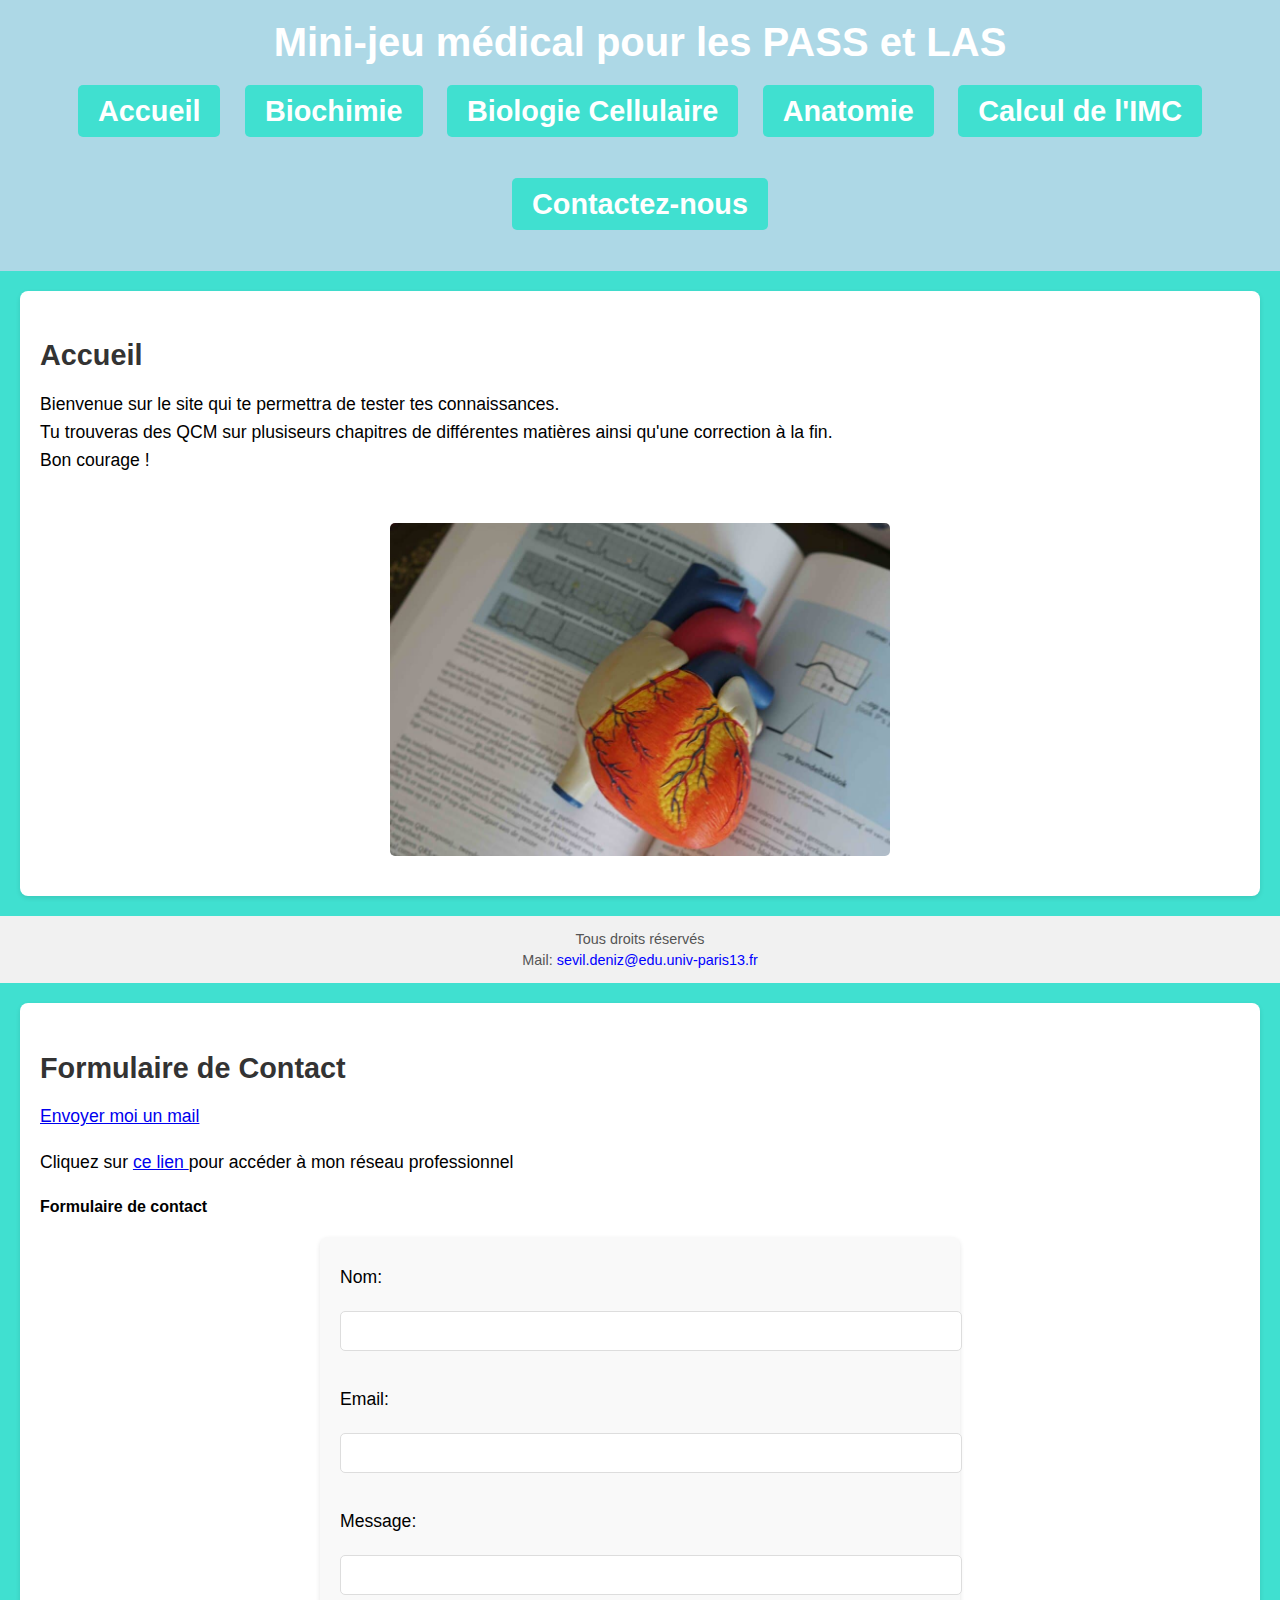
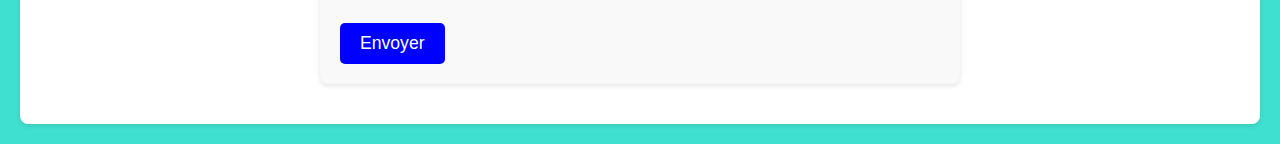
<file: Index.html>
<!DOCTYPE html>
<html>
	<head>
		<meta charset="utf-8"/>
		<title> Quiz MMOPK </title>
		<link rel="stylesheet" href="style.css">
	</head>
	<body>
		<header> 
			<h1> Mini-jeu médical pour les PASS et LAS </h1>
				<ul>
					<li> <h2> <a href="#ancre1"> Accueil </a> </h2> </li>
					<li> <h2> <a href="biochimie.html"> Biochimie</a> </h2> </li>
					<li> <h2> <a href="biocell.html"> Biologie Cellulaire </a> </h2> </li>
					<li> <h2> <a href="anatomie.html"> Anatomie </a> </h2> </li>
					<li> <h2> <a href="IMC.html"> Calcul de l'IMC </a> </h2> </li>
					<li> <h2> <a href="#ancre2"> Contactez-nous </a> </h2> </li>
				</ul>
		</header>
		
		<section>
			<h3 id="ancre1"> Accueil </h3>
			<p> Bienvenue sur le site qui te permettra de tester tes connaissances. <br> Tu trouveras des QCM sur plusiseurs chapitres de différentes matières ainsi qu'une correction à la fin. <br> Bon courage !<br> <br>
			<img src="accueil.jpg" width="500" height="400"/> </p>
			<!-- La balise orpheline img src permet l'insertion d'une image. Les attributs width et height définissent la largeur et la hauteur de l'image -->
		</section>
		
		<footer>
			<p>
				Tous droits réservés
			</p>
			<p>
				Mail: <a> sevil.deniz@edu.univ-paris13.fr </a>
			</p>
		</footer>
		<section>
			<h3 id="ancre2"> Formulaire de Contact </h3>
			<p> <a href="mailto:sevil.deniz@edu.univ-paris13.fr"> Envoyer moi un mail </a> </p>
			<!-- La balise a, l'attribut href et lz schéma d'URL mailto permettent d'insérer un lien pour l'envoi d'un mail vers mon adresse mail -->
			<p> Cliquez sur <a href="https://www.univ-spn.fr/"> ce lien </a> pour accéder à mon réseau professionnel </p>
			
			<h4> Formulaire de contact </h4>
			<form id="myForm">
				<label for="fname"> Nom: </label> <br>
				<input type="text" id="fname" name="fname"> <br> <br>
				
				<label for="email"> Email: </label> <br>
				<input type="text" id="email" name="email"> <br> <br>
				
				<label for="message"> Message: </label> <br>
				<input type="text" id="message" name="message"> <br> <br>
				
				<input type="submit" value="Envoyer">
			</form>
			<script src="script.js"> </script>
		</section>
	</body>
</html>
</file>
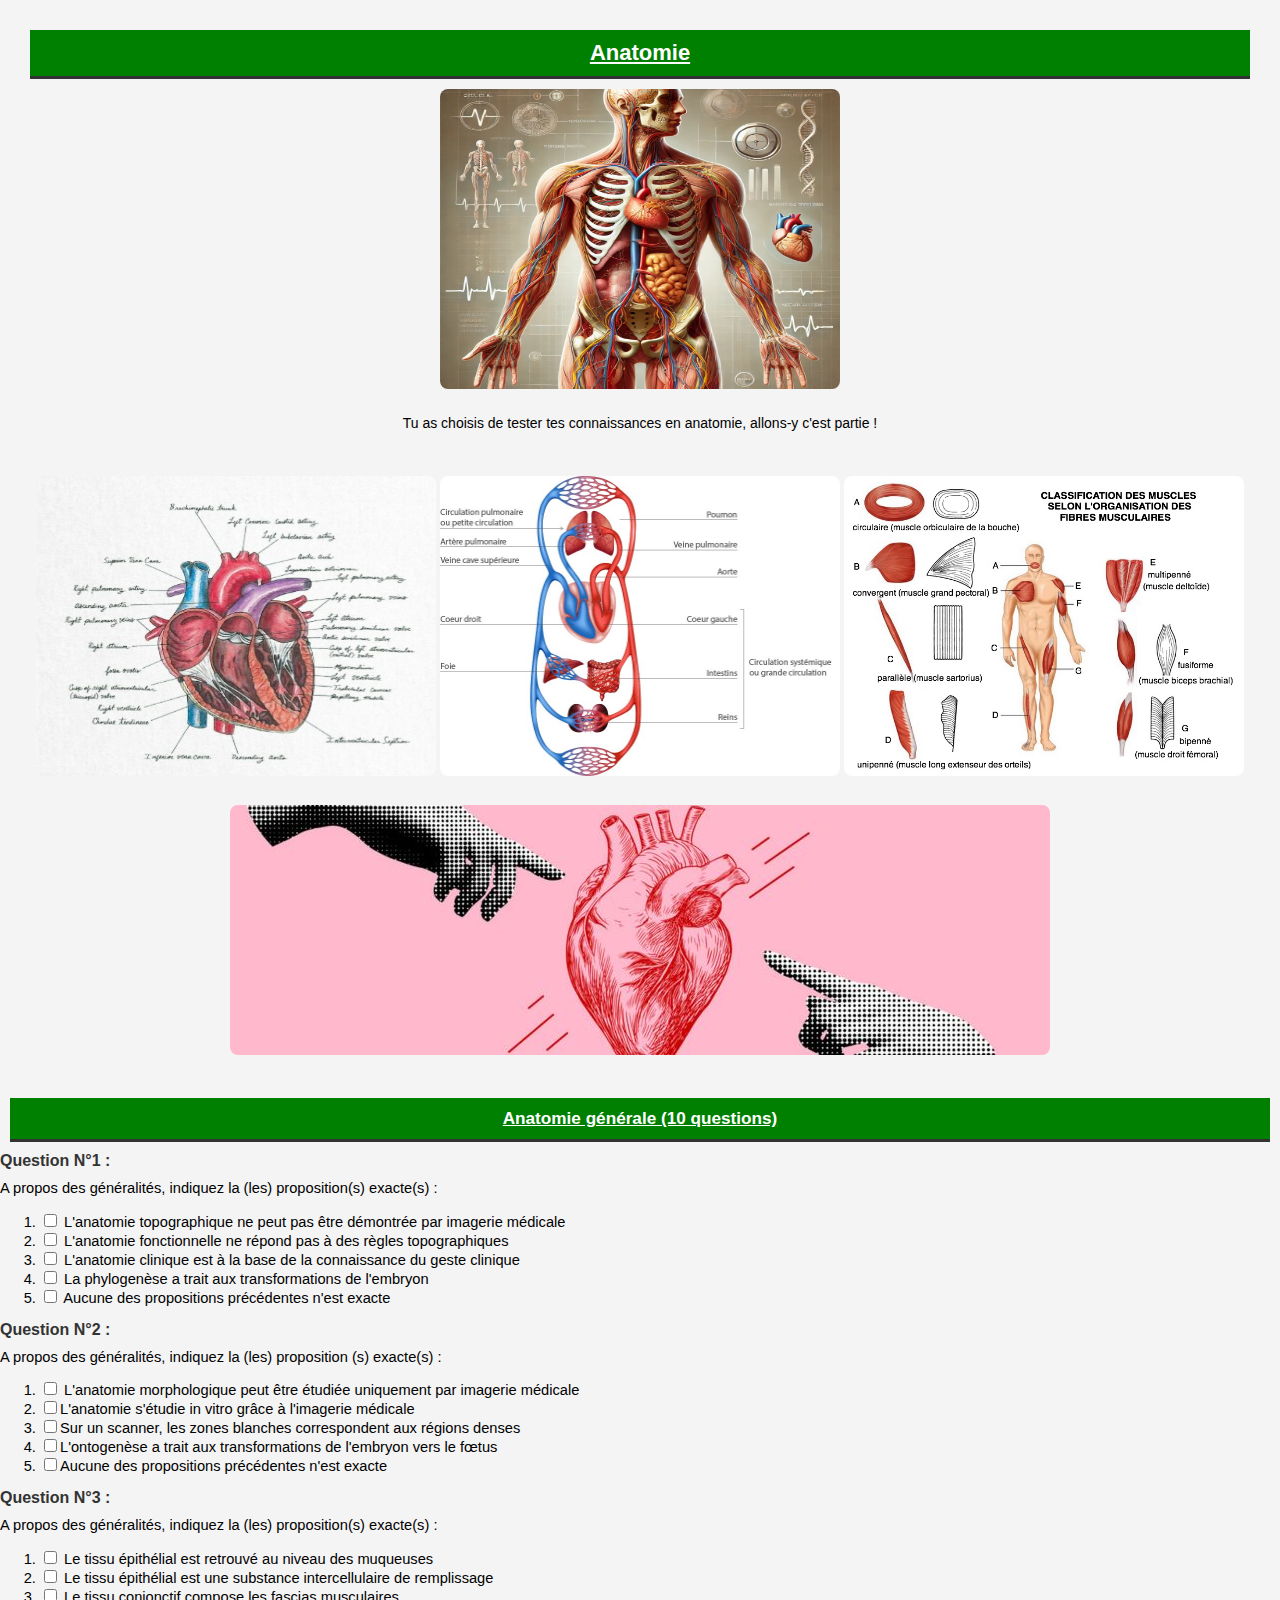
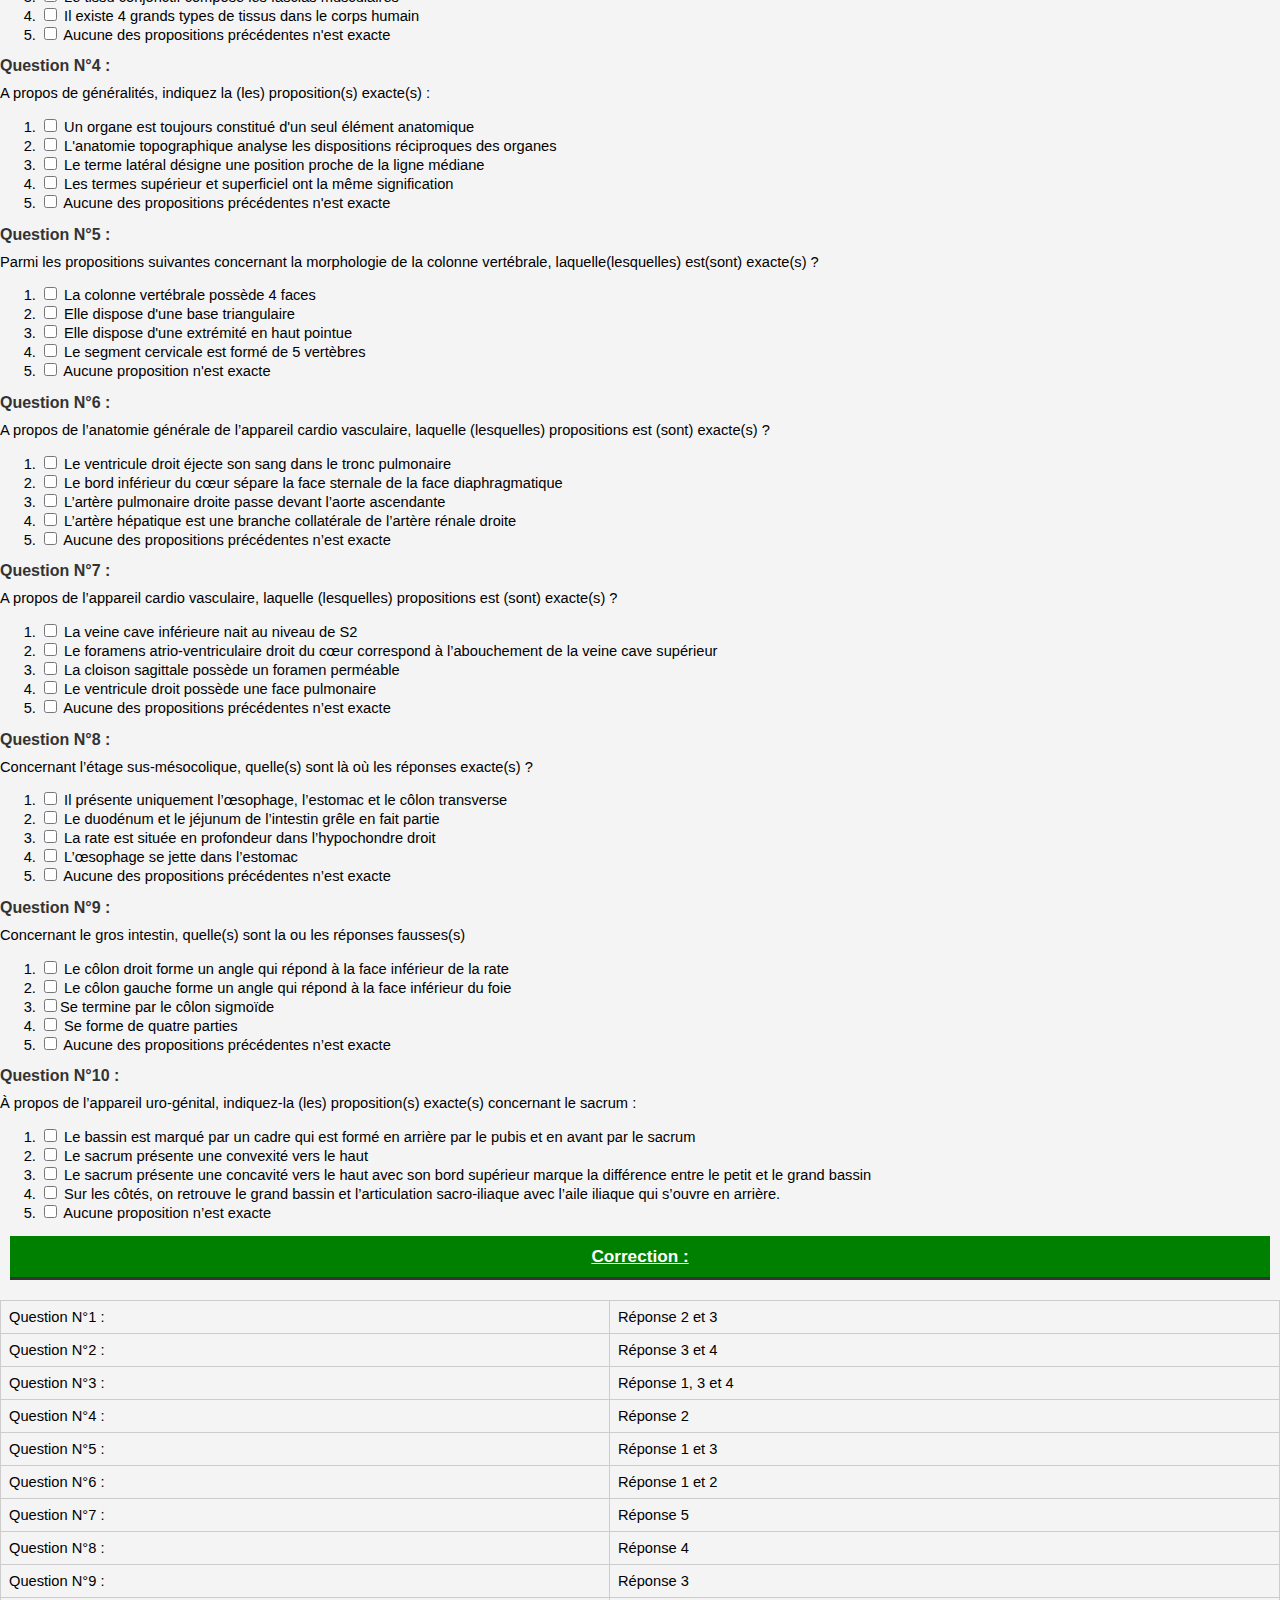
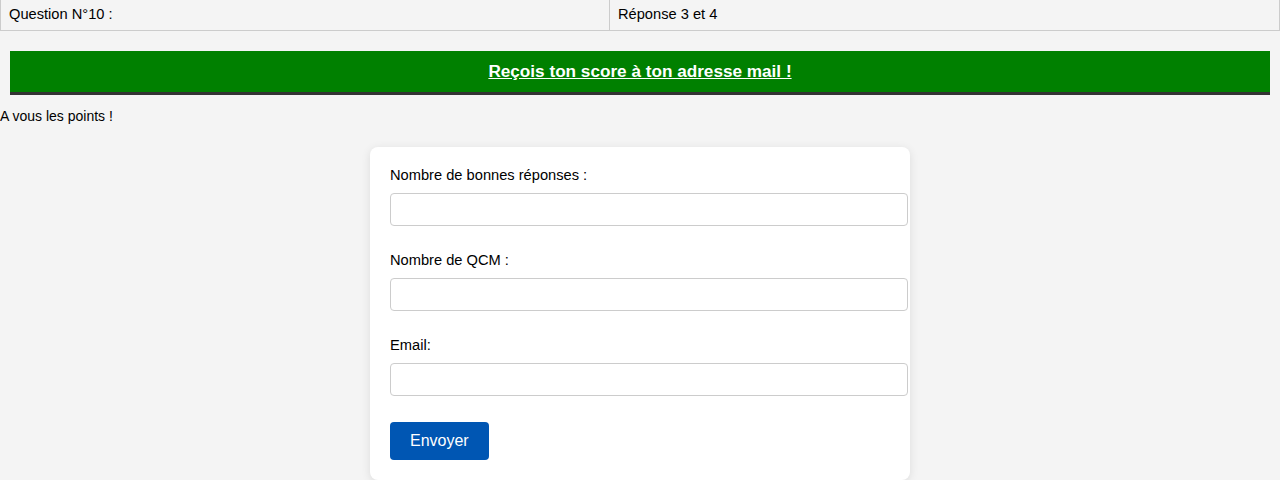
<file: anatomie.html>
<!DOCTYPE html>
<html>
	<head>
		<meta charset="utf-8"/>
		<title> Quiz Anatomie </title>
		<link rel="stylesheet" href="style1.css">
	</head>
	<body>
		<section class="quiz">
			<h2> Anatomie </h2>
			<img src="anatomie.webp" width="400" height="300"/>
			<p> Tu as choisis de tester tes connaissances en anatomie, allons-y c'est partie ! </p> <br> <br>
			<img src="coeur.jpg" width="400" height="300"/>
			<img src="circulation-sanguine.jpg" width="400" height="300"/>
			<img src="muscles striés classification.jpg" width="400" height="300"/> <br> <br>
			<img src="déco.jpg"/>
		</section>
		
		
		<h3> Anatomie générale (10 questions) </h3>
		
		<p> <h4> Question N°1 : </h4> A propos des généralités, indiquez la (les) proposition(s) exacte(s) : </p>
		<ol>
			<li> <input type="checkbox" name="q1" value="1"> L'anatomie topographique ne peut pas être démontrée par imagerie médicale <span class="feedback"> </span> </li>
			<li> <input type="checkbox" name="q1" value="2"> L'anatomie fonctionnelle ne répond pas à des règles topographiques <span class="feedback"> </span> </li>
			<li> <input type="checkbox" name="q1" value="3"> L'anatomie clinique est à la base de la connaissance du geste clinique <span class="feedback"> </span> </li>
			<li> <input type="checkbox" name="q1" value="4"> La phylogenèse a trait aux transformations de l'embryon <span class="feedback"> </span> </li>
			<li> <input type="checkbox" name="q1" value="5"> Aucune des propositions précédentes n'est exacte <span class="feedback"> </span> </li>
		</ol>
		
		<p> <h4> Question N°2 : </h4> A propos des généralités, indiquez la (les) proposition (s) exacte(s) : </p>
		<ol>
			<li> <input type="checkbox" name="q2" value="1"> L'anatomie morphologique peut être étudiée uniquement par imagerie médicale <span class="feedback"> </span> </li>
			<li> <input type="checkbox" name="q2" value="2">L'anatomie s'étudie in vitro grâce à l'imagerie médicale <span class="feedback"> </span> </li>
			<li> <input type="checkbox" name="q2" value="3">Sur un scanner, les zones blanches correspondent aux régions denses <span class="feedback"> </span> </li>
			<li> <input type="checkbox" name="q2" value="4">L'ontogenèse a trait aux transformations de l'embryon vers le fœtus <span class="feedback"> </span> </li>
			<li> <input type="checkbox" name="q2" value="5">Aucune des propositions précédentes n'est exacte <span class="feedback"> </span> </li>
		</ol>
		
		<p> <h4> Question N°3 : </h4> A propos des généralités, indiquez la (les) proposition(s) exacte(s) : </p>
		<ol>
			<li> <input type="checkbox" name="q3" value="1"> Le tissu épithélial est retrouvé au niveau des muqueuses <span class="feedback"> </span> </li>
			<li> <input type="checkbox" name="q3" value="2"> Le tissu épithélial est une substance intercellulaire de remplissage <span class="feedback"> </span> </li>
			<li> <input type="checkbox" name="q3" value="3"> Le tissu conjonctif compose les fascias musculaires <span class="feedback"> </span> </li>
			<li> <input type="checkbox" name="q3" value="4"> Il existe 4 grands types de tissus dans le corps humain <span class="feedback"> </span> </li>
			<li> <input type="checkbox" name="q3" value="5"> Aucune des propositions précédentes n'est exacte <span class="feedback"> </span> </li>
		</ol>
		
		<p> <h4> Question N°4 : </h4> A propos de généralités, indiquez la (les) proposition(s) exacte(s) : </p>
		<ol>
			<li> <input type="checkbox" name="q4" value="1"> Un organe est toujours constitué d'un seul élément anatomique <span class="feedback"> </span> </li>
			<li> <input type="checkbox" name="q4" value="2"> L'anatomie topographique analyse les dispositions réciproques des organes <span class="feedback"> </span> </li>
			<li> <input type="checkbox" name="q4" value="3"> Le terme latéral désigne une position proche de la ligne médiane <span class="feedback"> </span> </li>
			<li> <input type="checkbox" name="q4" value="4"> Les termes supérieur et superficiel ont la même signification <span class="feedback"> </span> </li>
			<li> <input type="checkbox" name="q4" value="5"> Aucune des propositions précédentes n'est exacte <span class="feedback"> </span> </li>
		</ol>
		
		<p> <h4> Question N°5 : </h4> Parmi les propositions suivantes concernant la morphologie de la colonne vertébrale, laquelle(lesquelles) est(sont) exacte(s) ? </p>
		<ol>
			<li> <input type="checkbox" name="q5" value="1"> La colonne vertébrale possède 4 faces <span class="feedback"> </span> </li>
			<li> <input type="checkbox" name="q5" value="2"> Elle dispose d'une base triangulaire <span class="feedback"> </span> </li>
			<li> <input type="checkbox" name="q5" value="3"> Elle dispose d'une extrémité en haut pointue <span class="feedback"> </span> </li>
			<li> <input type="checkbox" name="q5" value="4"> Le segment cervicale est formé de 5 vertèbres <span class="feedback"> </span> </li>
			<li> <input type="checkbox" name="q5" value="5"> Aucune proposition n'est exacte <span class="feedback"> </span> </li>
		</ol>
		
		<p> <h4> Question N°6 : </h4> A propos de l’anatomie générale de l’appareil cardio vasculaire, laquelle (lesquelles) propositions est (sont) exacte(s) ? </p>
		<ol>
			<li> <input type="checkbox" name="q6" value="1"> Le ventricule droit éjecte son sang dans le tronc pulmonaire <span class="feedback"> </span> </li>
			<li> <input type="checkbox" name="q6" value="2"> Le bord inférieur du cœur sépare la face sternale de la face diaphragmatique <span class="feedback"> </span> </li>
			<li> <input type="checkbox" name="q6" value="3"> L’artère pulmonaire droite passe devant l’aorte ascendante <span class="feedback"> </span> </li>
			<li> <input type="checkbox" name="q6" value="4"> L’artère hépatique est une branche collatérale de l’artère rénale droite <span class="feedback"> </span> </li>
			<li> <input type="checkbox" name="q6" value="5"> Aucune des propositions précédentes n’est exacte <span class="feedback"> </span> </li>
		</ol>
		
		<p> <h4> Question N°7 : </h4> A propos de l’appareil cardio vasculaire, laquelle (lesquelles) propositions est (sont) exacte(s) ? </p>
		<ol>
			<li> <input type="checkbox" name="q7" value="1"> La veine cave inférieure nait au niveau de S2 <span class="feedback"> </span> </li>
			<li> <input type="checkbox" name="q7" value="2"> Le foramens atrio-ventriculaire droit du cœur correspond à l’abouchement de la veine cave supérieur <span class="feedback"> </span> </li>
			<li> <input type="checkbox" name="q7" value="3"> La cloison sagittale possède un foramen perméable <span class="feedback"> </span> </li>
			<li> <input type="checkbox" name="q7" value="4"> Le ventricule droit possède une face pulmonaire <span class="feedback"> </span> </li>
			<li> <input type="checkbox" name="q7" value="5"> Aucune des propositions précédentes n’est exacte <span class="feedback"> </span> </li>
		</ol>
		
		<p> <h4> Question N°8 : </h4> Concernant l’étage sus-mésocolique, quelle(s) sont là où les réponses exacte(s) ? </p>
		<ol>
			<li> <input type="checkbox" name="q8" value="1"> Il présente uniquement l’œsophage, l’estomac et le côlon transverse <span class="feedback"> </span> </li>
			<li> <input type="checkbox" name="q8" value="2"> Le duodénum et le jéjunum de l’intestin grêle en fait partie <span class="feedback"> </span> </li>
			<li> <input type="checkbox" name="q8" value="3"> La rate est située en profondeur dans l’hypochondre droit <span class="feedback"> </span> </li>
			<li> <input type="checkbox" name="q8" value="4"> L’œsophage se jette dans l’estomac <span class="feedback"> </span> </li>
			<li> <input type="checkbox" name="q8" value="5"> Aucune des propositions précédentes n’est exacte <span class="feedback"> </span> </li>
		</ol>
		
		<p> <h4> Question N°9 : </h4> Concernant le gros intestin, quelle(s) sont la ou les réponses fausses(s) </p>
		<ol>
			<li> <input type="checkbox" name="q9" value="1"> Le côlon droit forme un angle qui répond à la face inférieur de la rate <span class="feedback"> </span> </li>
			<li> <input type="checkbox" name="q9" value="2"> Le côlon gauche forme un angle qui répond à la face inférieur du foie <span class="feedback"> </span> </li>
			<li> <input type="checkbox" name="q9" value="3">Se termine par le côlon sigmoïde  <span class="feedback"> </span> </li>
			<li> <input type="checkbox" name="q9" value="4"> Se forme de quatre parties <span class="feedback"> </span> </li>
			<li> <input type="checkbox" name="q9" value="5"> Aucune des propositions précédentes n’est exacte <span class="feedback"> </span> </li>
		</ol>
		
		<p> <h4> Question N°10 : </h4> À propos de l’appareil uro-génital, indiquez-la (les) proposition(s) exacte(s) concernant le sacrum : </p>
		<ol>
			<li> <input type="checkbox" name="q10" value="1"> Le bassin est marqué par un cadre qui est formé en arrière par le pubis et en avant par le sacrum <span class="feedback"> </span> </li>
			<li> <input type="checkbox" name="q10" value="2"> Le sacrum présente une convexité vers le haut <span class="feedback"> </span> </li>
			<li> <input type="checkbox" name="q10" value="3"> Le sacrum présente une concavité vers le haut avec son bord supérieur marque la différence entre le petit et le grand bassin <span class="feedback"> </span> </li>
			<li> <input type="checkbox" name="q10" value="4"> Sur les côtés, on retrouve le grand bassin et l’articulation sacro-iliaque avec l’aile iliaque qui s’ouvre en arrière. <span class="feedback"> </span> </li>
			<li> <input type="checkbox" name="q10" value="5"> Aucune proposition n’est exacte <span class="feedback"></span> </li>
		</ol>
		
		<h3> Correction : </h3>
		<table>
			<tr> 
				<td> Question N°1 : </td>
				<td> Réponse 2 et 3 </td>
			</tr>
			<tr> 
				<td> Question N°2 : </td>
				<td> Réponse 3 et 4 </td>
			</tr>
			<tr> 
				<td> Question N°3 : </td>
				<td> Réponse 1, 3 et 4 </td>
			</tr>
			<tr> 
				<td> Question N°4 : </td>
				<td> Réponse 2 </td>
			</tr>
			<tr> 
				<td> Question N°5 : </td>
				<td> Réponse 1 et 3 </td>
			</tr>
			<tr> 
				<td> Question N°6 : </td>
				<td> Réponse 1 et 2 </td>
			</tr>
			<tr> 
				<td> Question N°7 : </td>
				<td> Réponse 5 </td>
			</tr>
			<tr> 
				<td> Question N°8 : </td>
				<td> Réponse 4 </td>
			</tr>
			<tr> 
				<td> Question N°9 : </td>
				<td> Réponse 3 </td>
			</tr>
			<tr> 
				<td> Question N°10 : </td>
				<td> Réponse 3 et 4 </td>
			</tr>
		</table>
		
		<h3 id="ancre5"> Reçois ton score à ton adresse mail ! </h3>
		<p> A vous les points ! </p>
			<form id="myForm">
				<label for="réponses"> Nombre de bonnes réponses : </label> <br>
				<input type="text" id="réponses" name="réponses"> <br> <br>
				<label for="QCM"> Nombre de QCM : </label> <br>
				<input type="text" id="QCM" name="QCM"> <br> <br>
				<label for="lname"> Email: </label> <br>
				<input type="text" id="email" name="email"> <br> <br>
				<input type="submit" value="Envoyer">
			</form>
			<script src="script.js"></script>
	</body>
</html>
</file>
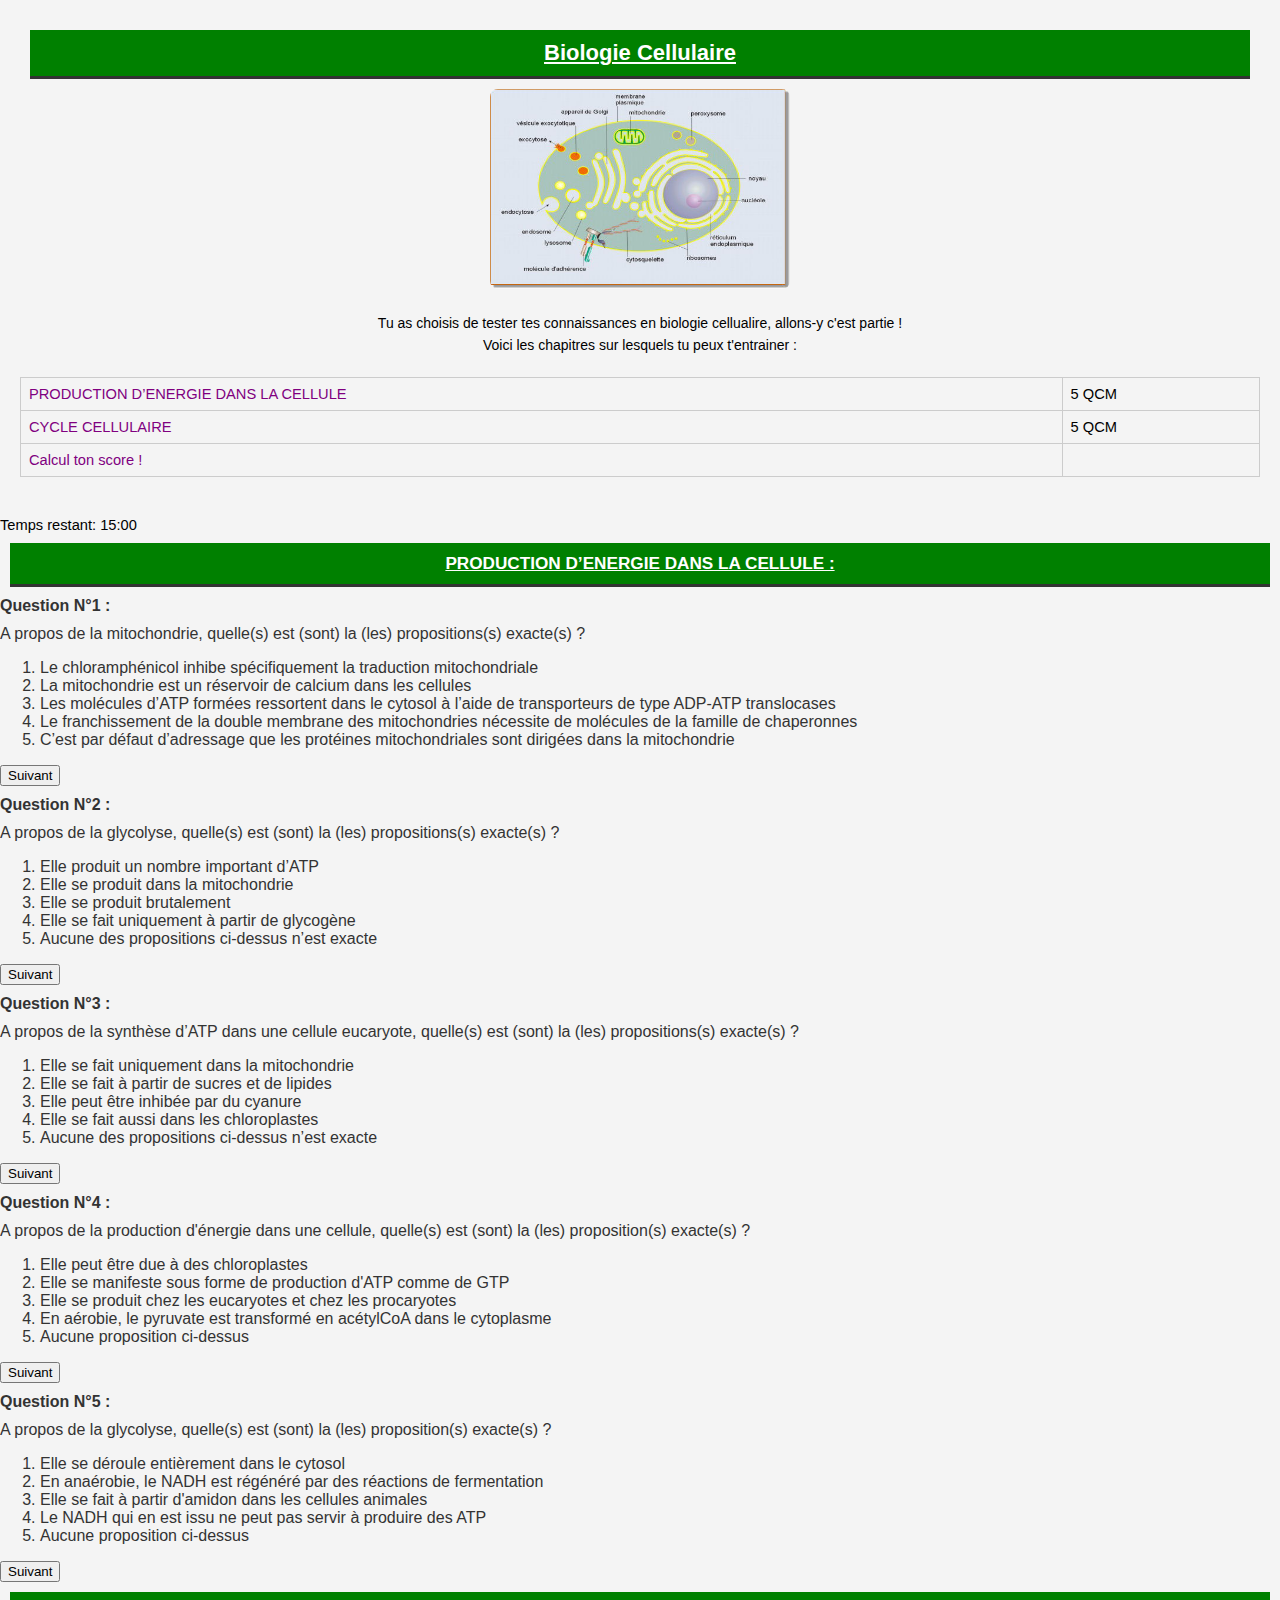
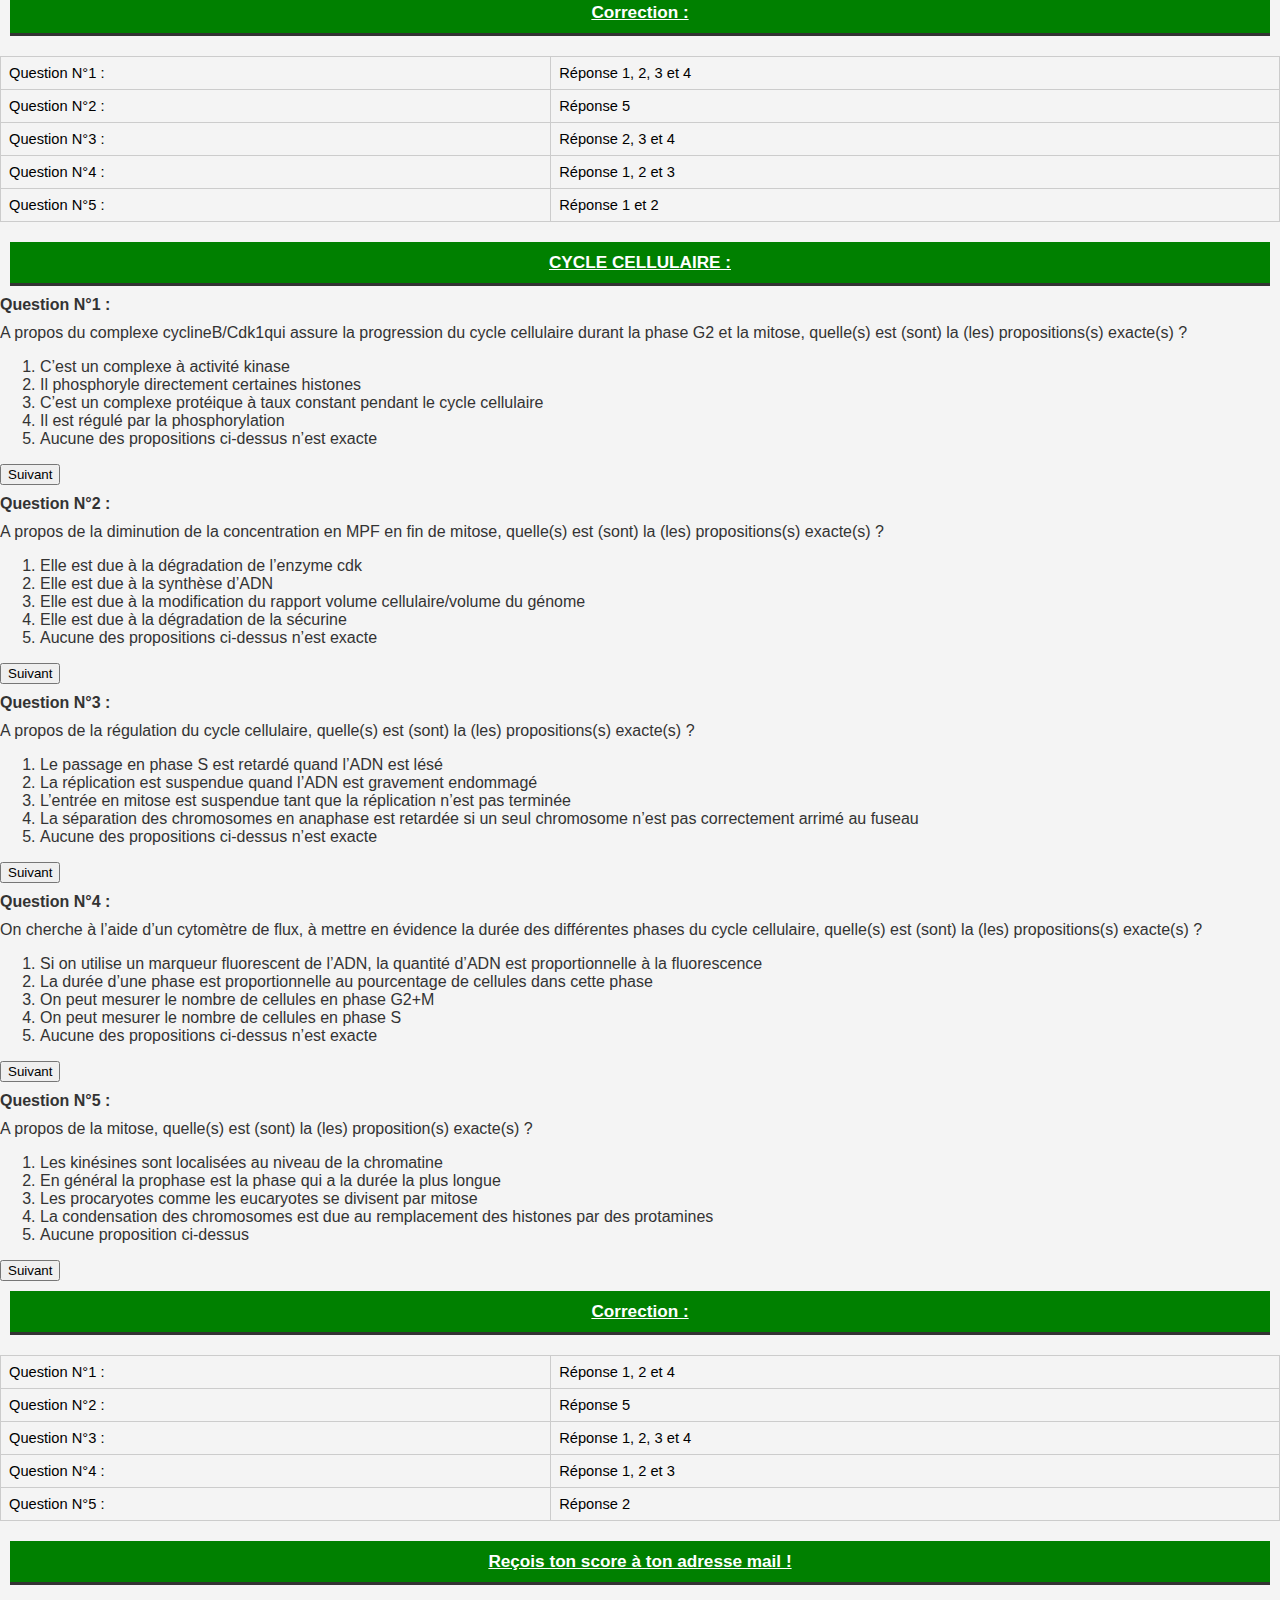
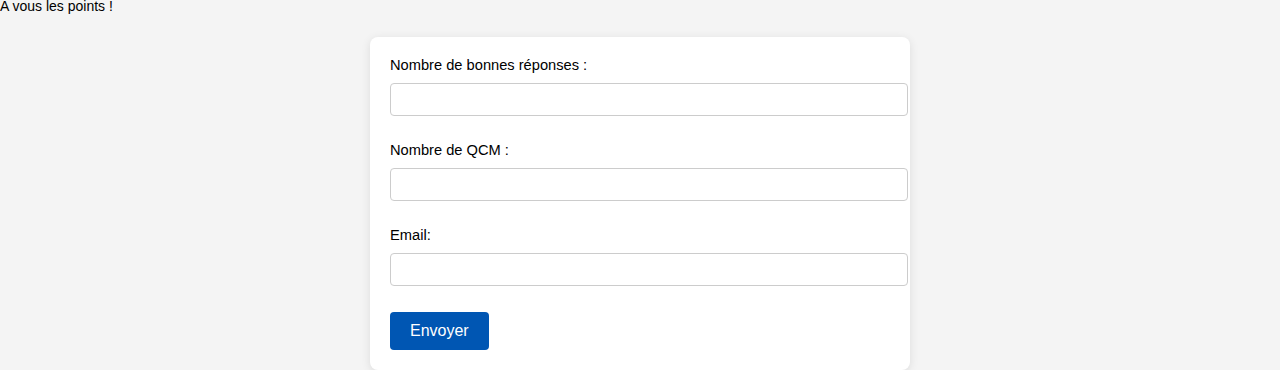
<file: biocell.html>
<!DOCTYPE html>
<html>
	<head>
		<meta charset="utf-8"/>
		<title> Quiz Biologie cellulaire </title>
		<link rel="stylesheet" href="style1.css">
	</head>
	<body>
		<section>
			<h2> Biologie Cellulaire </h2>
			<img src="biocell.jpg" width="300" height="200"/>
			<p> Tu as choisis de tester tes connaissances en biologie cellualire, allons-y c'est partie ! <br> 
			Voici les chapitres sur lesquels tu peux t'entrainer : </p>
				<table>
					<tr> 
						<td> <a href="#ancre2"> PRODUCTION D’ENERGIE DANS LA CELLULE </a> </td>
						<td> 5 QCM </td>
					</tr>
					<tr> 
						<td> <a href="#ancre3"> CYCLE CELLULAIRE </a> </td>
						<td> 5 QCM </td>
					</tr>
					<tr> 
						<td> <a href="#ancre5"> Calcul ton score ! </td>
					</tr>
				</table>
		</section>
		<div id="timer">Temps restant: 15:00</div>
		<h3 id="ancre2"> PRODUCTION D’ENERGIE DANS LA CELLULE : </h3>
		
		<div id="question1" class="question">
		<p> <h4> Question N°1 : </h4> A propos de la mitochondrie, quelle(s) est (sont) la (les) propositions(s) exacte(s) ? </p>
		<ol>
			<li> Le chloramphénicol inhibe spécifiquement la traduction mitochondriale </li>
			<li> La mitochondrie est un réservoir de calcium dans les cellules </li>
			<li> Les molécules d’ATP formées ressortent dans le cytosol à l’aide de transporteurs de type ADP-ATP translocases </li>
			<li> Le franchissement de la double membrane des mitochondries nécessite de molécules de la famille de chaperonnes </li>
			<li> C’est par défaut d’adressage que les protéines mitochondriales sont dirigées dans la mitochondrie </li>
		</ol>
		<button onclick="nextQuestion(1)"> Suivant </button>
		</div>
		
		<div id="question2" class="question">
		<p> <h4> Question N°2 : </h4> A propos de la glycolyse, quelle(s) est (sont) la (les) propositions(s) exacte(s) ? </p>
		<ol>
			<li> Elle produit un nombre important d’ATP </li>
			<li> Elle se produit dans la mitochondrie </li>
			<li> Elle se produit brutalement </li>
			<li> Elle se fait uniquement à partir de glycogène </li>
			<li> Aucune des propositions ci-dessus n’est exacte </li>
		</ol>
		<button onclick="nextQuestion(2)"> Suivant </button>
		</div>
		
		<div id="question3" class="question">
		<p> <h4> Question N°3 : </h4> A propos de la synthèse d’ATP dans une cellule eucaryote, quelle(s) est (sont) la (les) propositions(s) exacte(s) ? </p>
		<ol>
			<li> Elle se fait uniquement dans la mitochondrie </li>
			<li> Elle se fait à partir de sucres et de lipides </li>
			<li> Elle peut être inhibée par du cyanure </li>
			<li> Elle se fait aussi dans les chloroplastes </li>
			<li> Aucune des propositions ci-dessus n’est exacte </li>
		</ol>
		<button onclick="nextQuestion(3)"> Suivant </button>
		</div>
		
		<div id="question4" class="question">
		<p> <h4> Question N°4 : </h4> A propos de la production d'énergie dans une cellule, quelle(s) est (sont) la (les) proposition(s) exacte(s) ? </p>
		<ol>
			<li> Elle peut être due à des chloroplastes </li>
			<li> Elle se manifeste sous forme de production d'ATP comme de GTP </li>
			<li> Elle se produit chez les eucaryotes et chez les procaryotes </li>
			<li> En aérobie, le pyruvate est transformé en acétylCoA dans le cytoplasme </li>
			<li> Aucune proposition ci-dessus </li>
		</ol>
		<button onclick="nextQuestion(4)"> Suivant </button>
		</div>
		
		<div id="question5" class="question">
		<p> <h4> Question N°5 : </h4> A propos de la glycolyse, quelle(s) est (sont) la (les) proposition(s) exacte(s) ? </p>
		<ol>
			<li> Elle se déroule entièrement dans le cytosol </li>
			<li> En anaérobie, le NADH est régénéré par des réactions de fermentation </li>
			<li> Elle se fait à partir d'amidon dans les cellules animales </li>
			<li> Le NADH qui en est issu ne peut pas servir à produire des ATP </li>
			<li> Aucune proposition ci-dessus </li>
		</ol>
		<button onclick="nextQuestion(5)">Suivant</button>
		</div>
		
		<h3> Correction : </h3>
		<table>
			<tr> 
				<td> Question N°1 : </td>
				<td> Réponse 1, 2, 3 et 4 </td>
			</tr>
			<tr> 
				<td> Question N°2 : </td>
				<td> Réponse 5 </td>
			</tr>
			<tr> 
				<td> Question N°3 : </td>
				<td> Réponse 2, 3 et 4 </td>
			</tr>
			<tr> 
				<td> Question N°4 : </td>
				<td> Réponse 1, 2 et 3 </td>
			</tr>
			<tr> 
				<td> Question N°5 : </td>
				<td> Réponse 1 et 2 </td>
			</tr>
		</table>
		
		<h3 id="ancre3"> CYCLE CELLULAIRE : </h3>
		
		<div id="question6" class="question">
		<p> <h4> Question N°1 : </h4> A propos du complexe cyclineB/Cdk1qui assure la progression du cycle cellulaire durant la phase G2 et la mitose, quelle(s) est (sont) la (les) propositions(s) exacte(s) ? </p>
		<ol>
			<li> C’est un complexe à activité kinase </li>
			<li> Il phosphoryle directement certaines histones </li>
			<li> C’est un complexe protéique à taux constant pendant le cycle cellulaire </li>
			<li> Il est régulé par la phosphorylation </li>
			<li> Aucune des propositions ci-dessus n’est exacte </li>
		</ol>
		<button onclick="nextQuestion(6)">Suivant</button>
		</div>
		
		<div id="question7" class="question">
		<p> <h4> Question N°2 : </h4> A propos de la diminution de la concentration en MPF en fin de mitose, quelle(s) est (sont) la (les) propositions(s) exacte(s) ? </p>
		<ol>
			<li> Elle est due à la dégradation de l’enzyme cdk </li>
			<li> Elle est due à la synthèse d’ADN </li>
			<li> Elle est due à la modification du rapport volume cellulaire/volume du génome </li>
			<li> Elle est due à la dégradation de la sécurine </li>
			<li> Aucune des propositions ci-dessus n’est exacte </li>
		</ol>
		<button onclick="nextQuestion(7)"> Suivant </button>
		</div>
		
		<div id="question8" class="question">
		<p> <h4> Question N°3 : </h4> A propos de la régulation du cycle cellulaire, quelle(s) est (sont) la (les) propositions(s) exacte(s) ? </p>
		<ol>
			<li> Le passage en phase S est retardé quand l’ADN est lésé </li>
			<li> La réplication est suspendue quand l’ADN est gravement endommagé </li>
			<li> L’entrée en mitose est suspendue tant que la réplication n’est pas terminée </li>
			<li> La séparation des chromosomes en anaphase est retardée si un seul chromosome n’est pas correctement arrimé au fuseau </li>
			<li> Aucune des propositions ci-dessus n’est exacte </li>
		</ol>
		<button onclick="nextQuestion(8)"> Suivant </button>
		</div>
		
		<div id="question9" class="question">
		<p> <h4> Question N°4 : </h4> On cherche à l’aide d’un cytomètre de flux, à mettre en évidence la durée des différentes phases du cycle cellulaire, quelle(s) est (sont) la (les) propositions(s) exacte(s) ? </p>
		<ol>
			<li> Si on utilise un marqueur fluorescent de l’ADN, la quantité d’ADN est proportionnelle à la fluorescence </li>
			<li> La durée d’une phase est proportionnelle au pourcentage de cellules dans cette phase </li>
			<li> On peut mesurer le nombre de cellules en phase G2+M </li>
			<li> On peut mesurer le nombre de cellules en phase S </li>
			<li> Aucune des propositions ci-dessus n’est exacte </li>
		</ol>
		<button onclick="nextQuestion(9)"> Suivant </button>
		</div>
		
		<div id="question10" class="question">
		<p> <h4> Question N°5 : </h4> A propos de la mitose, quelle(s) est (sont) la (les) proposition(s) exacte(s) ? </p>
		<ol>
			<li> Les kinésines sont localisées au niveau de la chromatine </li>
			<li> En général la prophase est la phase qui a la durée la plus longue </li>
			<li> Les procaryotes comme les eucaryotes se divisent par mitose </li>
			<li> La condensation des chromosomes est due au remplacement des histones par des protamines </li>
			<li> Aucune proposition ci-dessus </li>
		</ol>
		<button onclick="nextQuestion(10)"> Suivant </button>
		</div>
		
		<h3> Correction : </h3>
		<table>
			<tr> 
				<td> Question N°1 : </td>
				<td> Réponse 1, 2 et 4 </td>
			</tr>
			<tr> 
				<td> Question N°2 : </td>
				<td> Réponse 5 </td>
			</tr>
			<tr> 
				<td> Question N°3 : </td>
				<td> Réponse 1, 2, 3 et 4 </td>
			</tr>
			<tr> 
				<td> Question N°4 : </td>
				<td> Réponse 1, 2 et 3 </td>
			</tr>
			<tr> 
				<td> Question N°5 : </td>
				<td> Réponse 2 </td>
			</tr>
		</table>
		
		<h3 id="ancre5"> Reçois ton score à ton adresse mail ! </h3>
		<p> A vous les points ! </p>
			<form id="myForm">
				<label for="réponses"> Nombre de bonnes réponses : </label> <br>
				<input type="text" id="réponses" name="réponses"> <br> <br>
				<label for="QCM"> Nombre de QCM : </label> <br>
				<input type="text" id="QCM" name="QCM"> <br> <br>
				<label for="lname"> Email: </label> <br>
				<input type="text" id="email" name="email"> <br> <br>
				<input type="submit" value="Envoyer">
			</form>
			<script src="script.js"></script>
	</body>
</html>
</file>
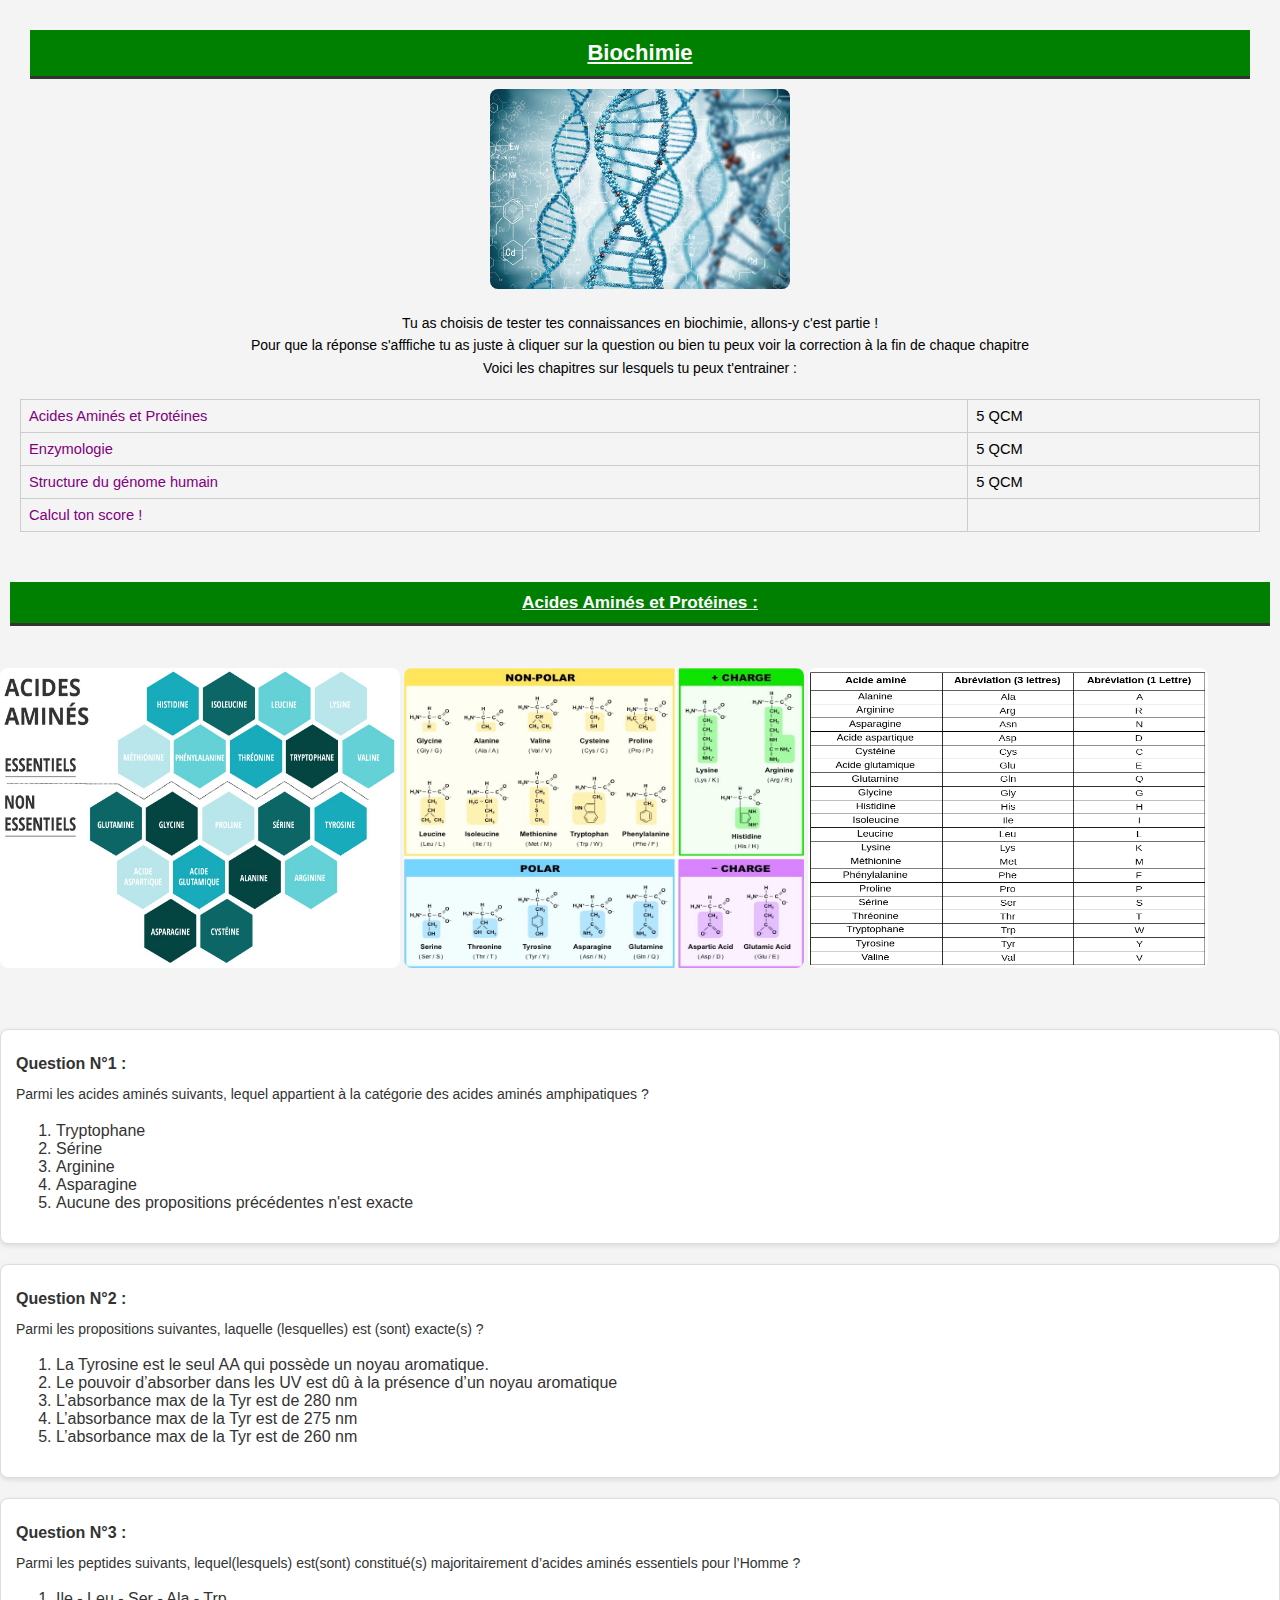
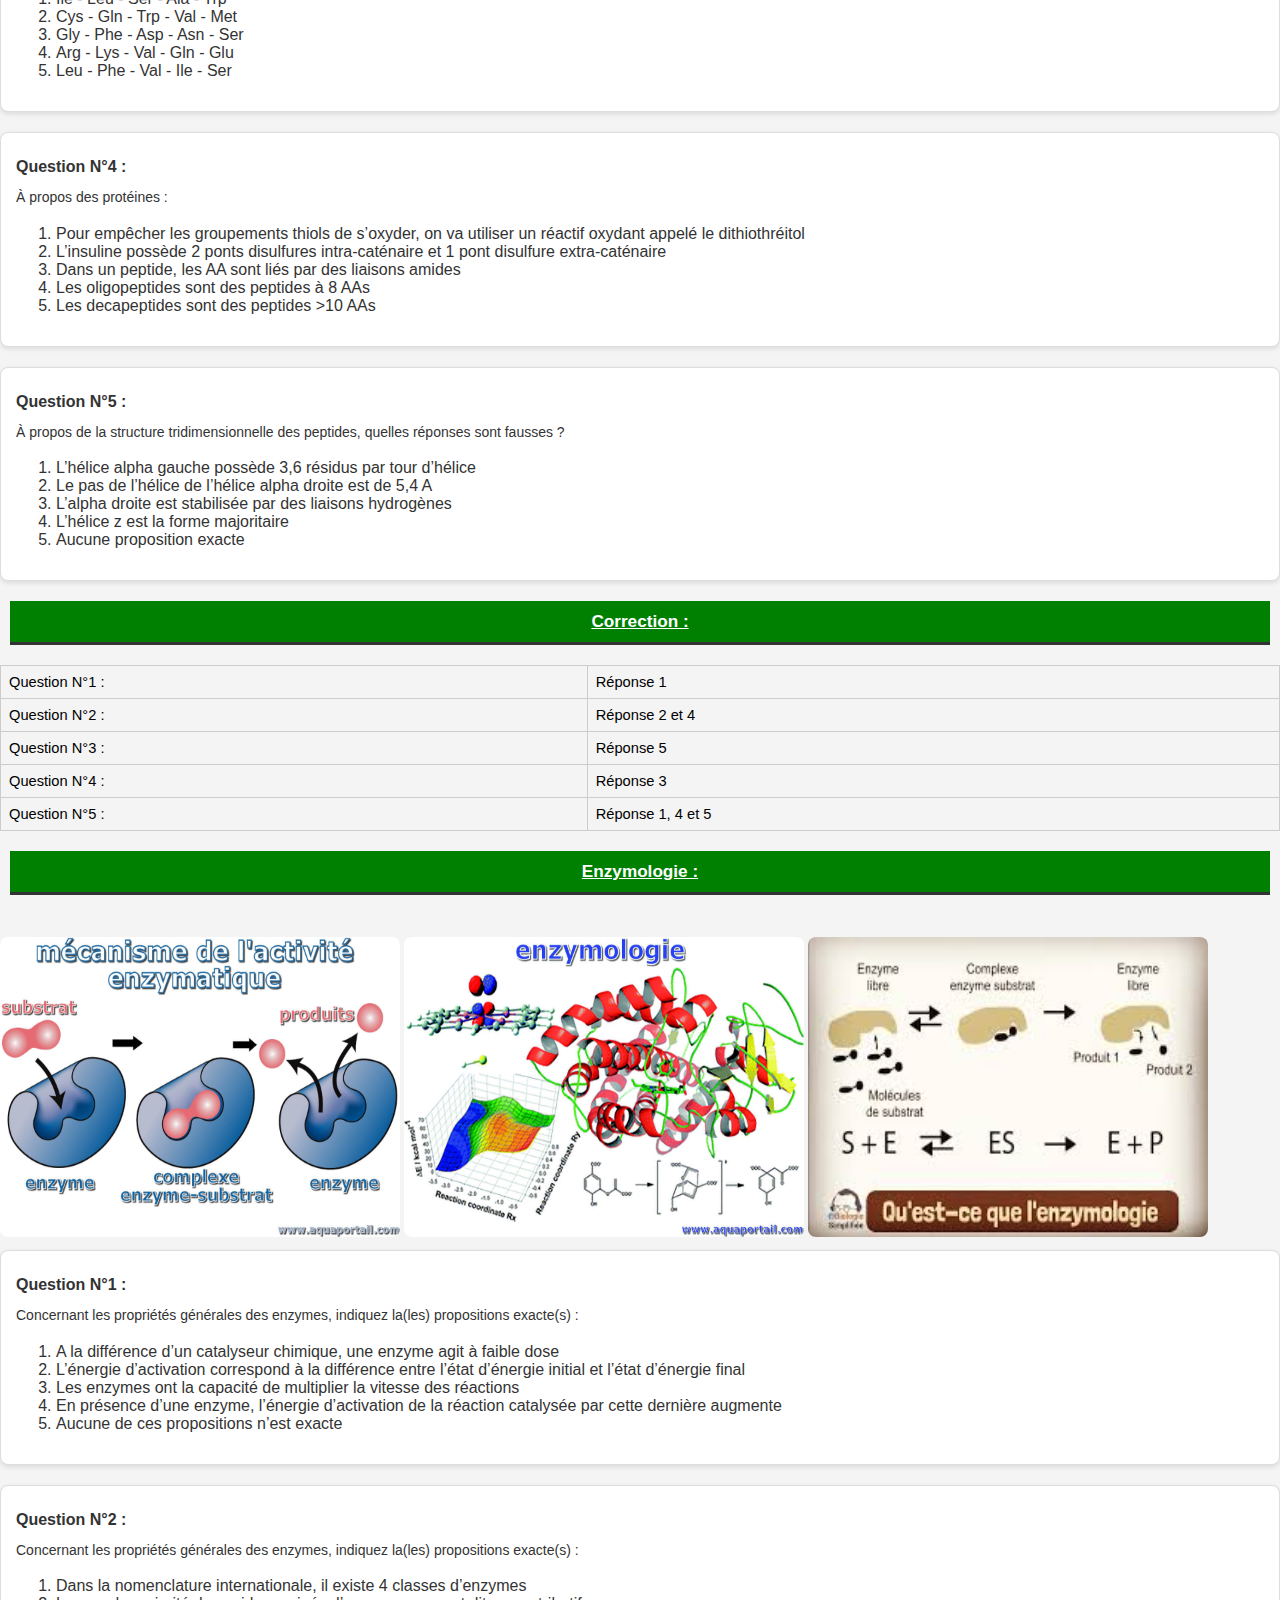
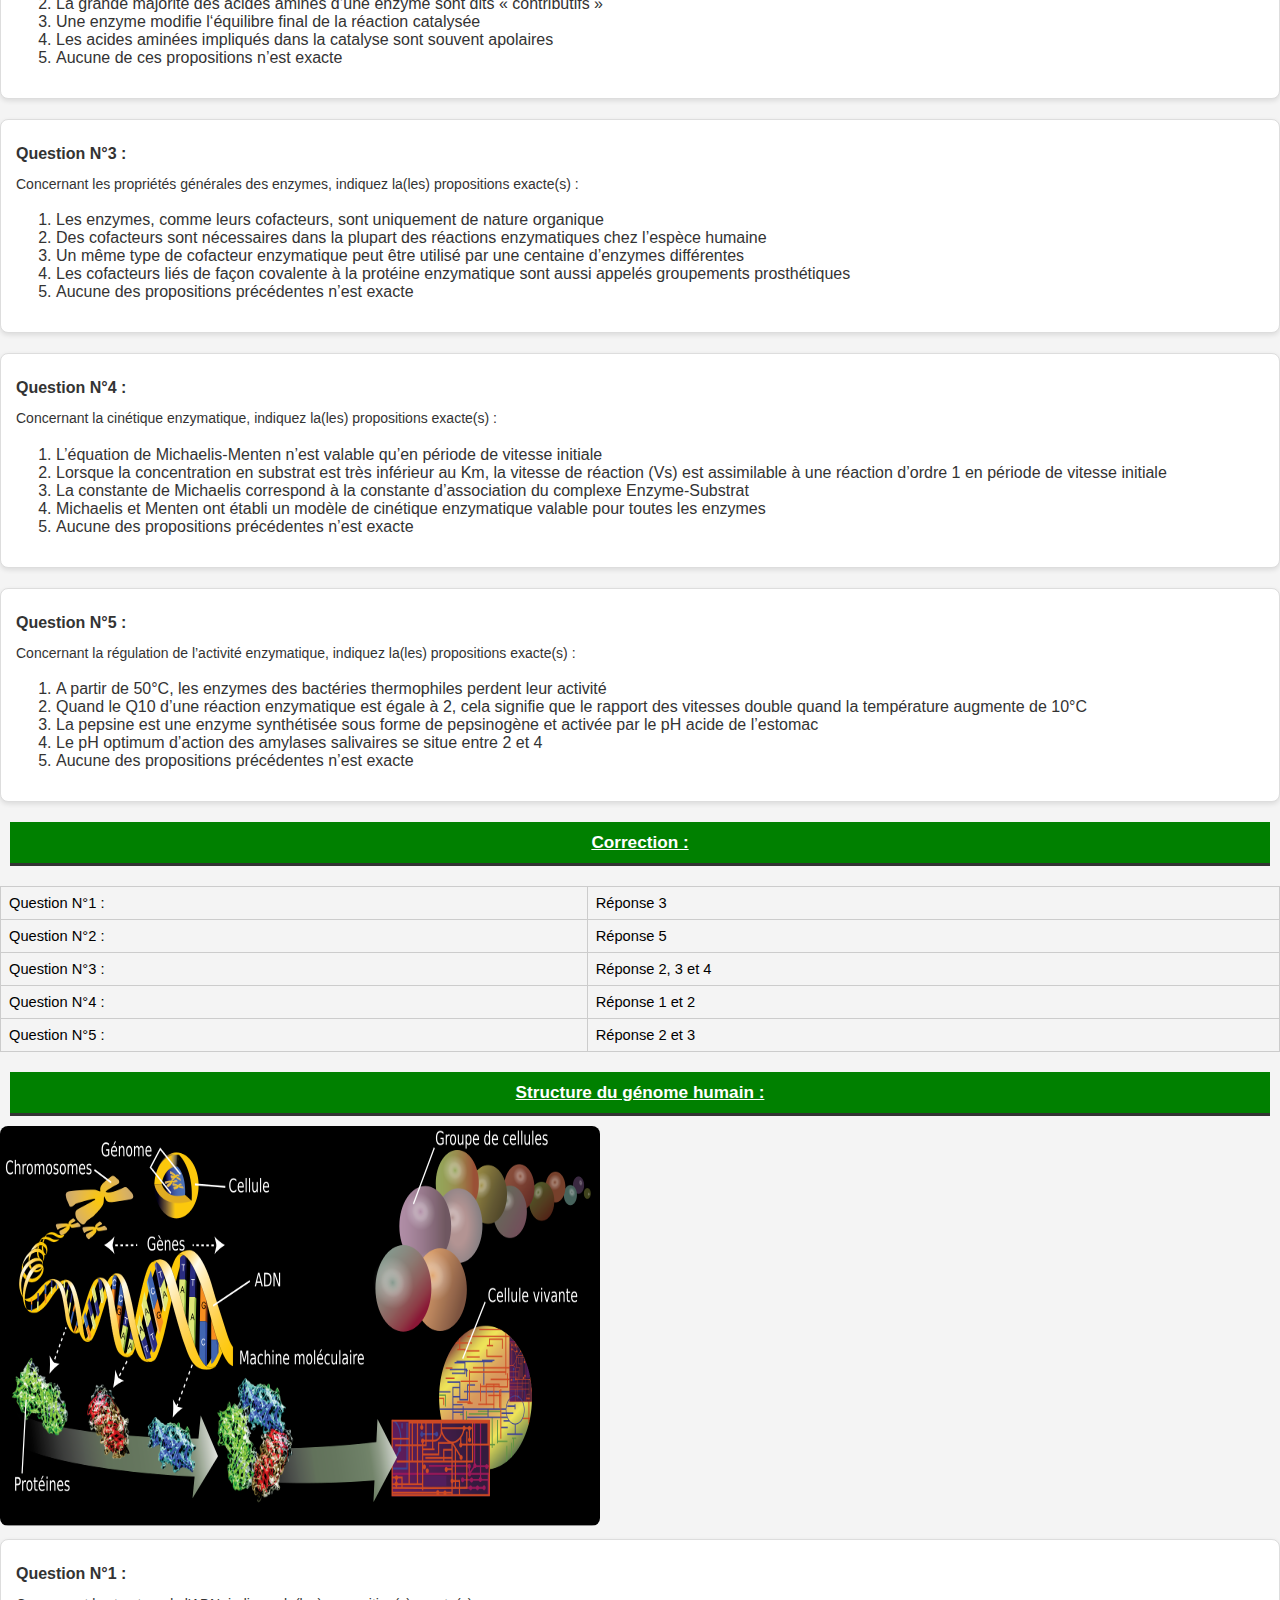
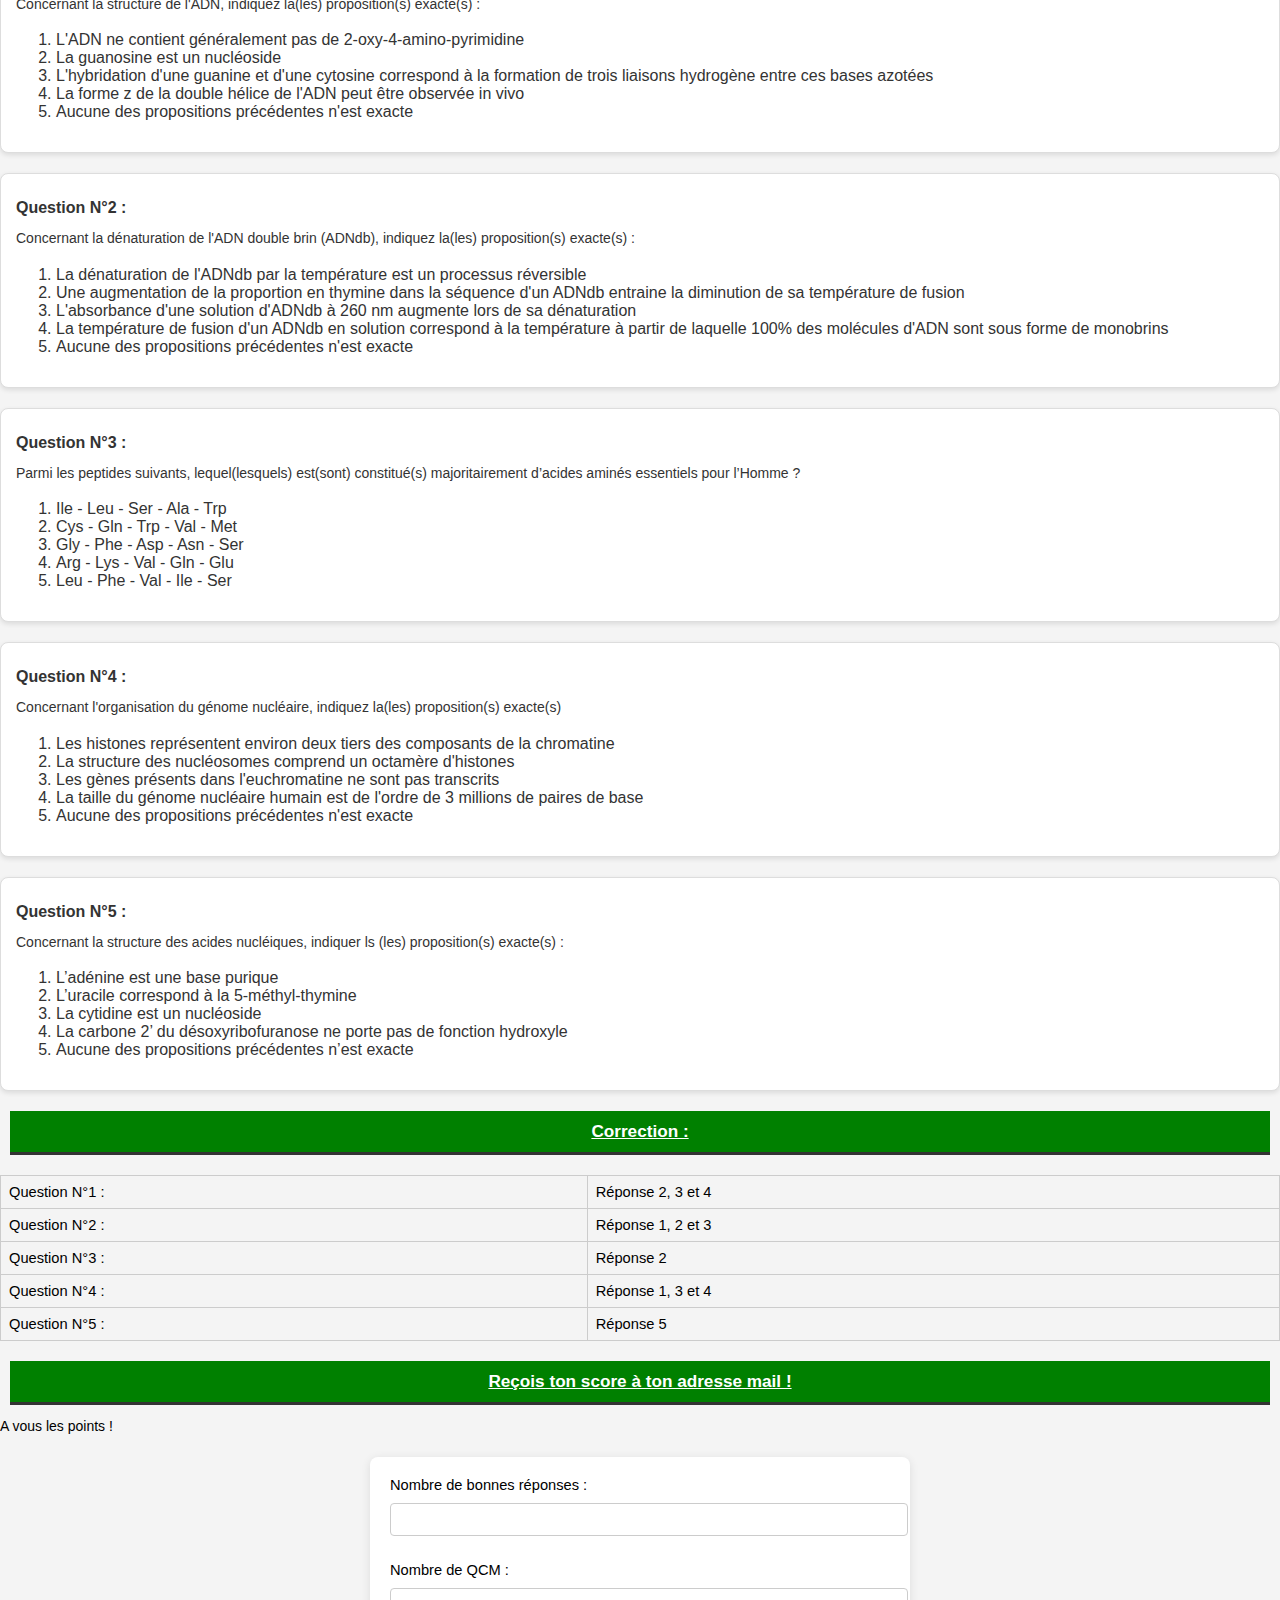
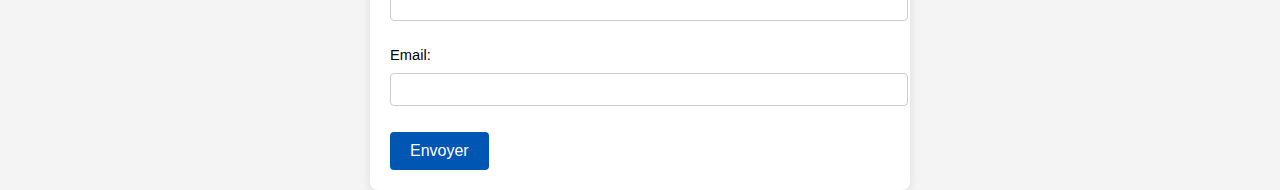
<file: biochimie.html>
<!DOCTYPE html>
<html>
	<head>
		<meta charset="utf-8"/>
		<title> Quiz Biochimie </title>
		<link rel="stylesheet" href="style1.css">
	</head>
	<body>
		<section>
			<h2> Biochimie </h2>
			<img src="ADN.jpg" width="300" height="200"/> 
			<p> Tu as choisis de tester tes connaissances en biochimie, allons-y c'est partie ! <br> 
			Pour que la réponse s'afffiche tu as juste à cliquer sur la question ou bien tu peux voir la correction à la fin de chaque chapitre <br> 
			Voici les chapitres sur lesquels tu peux t'entrainer : </p>
				<table>
					<tr> 
						<td> <a href="#ancre2"> Acides Aminés et Protéines </a> </td>
						<td> 5 QCM </td>
					</tr>
					<tr> 
						<td> <a href="#ancre3"> Enzymologie </a> </td>
						<td> 5 QCM </td>
					</tr>
					<tr> 
						<td> <a href="#ancre4"> Structure du génome humain </td>
						<td> 5 QCM </td>
					</tr>
					<tr> 
						<td> <a href="#ancre5"> Calcul ton score ! </td>
					</tr>
				</table>
		</section>
		

		<h3 id="ancre2"> Acides Aminés et Protéines : </h3> <br> <br>
		<img src="Acides aminés.jpg" width="400" height="300"/>
		<img src="classification.jpeg" width="400" height="300"/> 
		<img src="liste.png" width="400" height="300" />  <br> <br> <br> <br> 
		
		<div class="flashcard">
			<div class="question"> 
				<h4> Question N°1 : </h4> 
				<p> Parmi les acides aminés suivants, lequel appartient à la catégorie des acides aminés amphipatiques ? </p>
					<ol>
						<li> Tryptophane </li>
						<li> Sérine </li>
						<li> Arginine </li>
						<li> Asparagine </li>
						<li> Aucune des propositions précédentes n'est exacte </li>
					</ol>
			</div>
			<div class="answer" style="display:none;"> 
			<p> Réponse 1 </p> 
			</div>
		</div>

		<div class="flashcard">
			<div class="question"> 
				<h4> Question N°2 : </h4> 
				<p> Parmi les propositions suivantes, laquelle (lesquelles) est (sont) exacte(s) ? </p>
					<ol>
						<li> La Tyrosine est le seul AA qui possède un noyau aromatique. </li>
						<li> Le pouvoir d’absorber dans les UV est dû à la présence d’un noyau aromatique </li>
						<li> L’absorbance max de la Tyr est de 280 nm </li>
						<li> L’absorbance max de la Tyr est de 275 nm </li>
						<li> L’absorbance max de la Tyr est de 260 nm </li>
					</ol>
			</div>
			<div class="answer" style="display:none;"> 
			<p> Réponse 2 et 4 </p> 
			</div>
		</div>

		<div class="flashcard">
			<div class="question"> 
				<h4> Question N°3 : </h4> 
				<p> Parmi les peptides suivants, lequel(lesquels) est(sont) constitué(s) majoritairement d’acides aminés essentiels pour l’Homme ? </p>
					<ol>
						<li> Ile - Leu - Ser - Ala - Trp </li>
						<li> Cys - Gln - Trp - Val - Met </li>
						<li> Gly - Phe - Asp - Asn - Ser </li>
						<li>  Arg - Lys - Val - Gln - Glu </li>
						<li> Leu - Phe - Val - Ile - Ser </li>
					</ol>
			</div>
			<div class="answer" style="display:none;"> 
			<p> Réponse 5 </p> 
			</div>
		</div>
		
		<div class="flashcard">
			<div class="question"> 
				<h4> Question N°4 : </h4> 
				<p> À propos des protéines : </p>
					<ol>
						<li> Pour empêcher les groupements thiols de s’oxyder, on va utiliser un réactif oxydant appelé le dithiothréitol </li>
						<li> L’insuline possède 2 ponts disulfures intra-caténaire et 1 pont disulfure extra-caténaire </li>
						<li> Dans un peptide, les AA sont liés par des liaisons amides </li>
						<li> Les oligopeptides sont des peptides à 8 AAs </li>
						<li> Les decapeptides sont des peptides >10 AAs </li>
					</ol>
			</div>
			<div class="answer" style="display:none;"> 
			<p> Réponse 3 </p> 
			</div>
		</div>
		
		<div class="flashcard">
			<div class="question"> 
				<h4> Question N°5 : </h4> 
				<p> À propos de la structure tridimensionnelle des peptides, quelles réponses sont fausses ? </p>
					<ol>
						<li> L’hélice alpha gauche possède 3,6 résidus par tour d’hélice </li>
						<li> Le pas de l’hélice de l’hélice alpha droite est de 5,4 A </li>
						<li> L’alpha droite est stabilisée par des liaisons hydrogènes </li>
						<li> L’hélice z est la forme majoritaire </li>
						<li> Aucune proposition exacte </li>
					</ol>
			</div>
			<div class="answer" style="display:none;"> 
			<p> Réponse 1, 4 et 5 </p> 
			</div>
		</div>
		
		<h3> Correction : </h3>
		<table>
			<tr> 
				<td> Question N°1 : </td>
				<td> Réponse 1 </td>
			</tr>
			<tr> 
				<td> Question N°2 : </td>
				<td> Réponse 2 et 4 </td>
			</tr>
			<tr> 
				<td> Question N°3 : </td>
				<td> Réponse 5 </td>
			</tr>
			<tr> 
				<td> Question N°4 : </td>
				<td> Réponse 3 </td>
			</tr>
			<tr> 
				<td> Question N°5 : </td>
				<td> Réponse 1, 4 et 5 </td>
			</tr>
		</table>
		
		
		
		<h3 id="ancre3"> Enzymologie : </h3> <br> <br>
		<img src="enzyme.jpg" width="400" height="300"/>
		<img src="enzy.jpg" width="400" height="300"/>
		<img src="enzymo.jpg" width="400" height="300"/>
		
		<div class="flashcard">
			<div class="question"> 
				<h4> Question N°1 : </h4> 
				<p> Concernant les propriétés générales des enzymes, indiquez la(les) propositions exacte(s) : </p>
					<ol>
						<li> A la différence d’un catalyseur chimique, une enzyme agit à faible dose </li>
						<li> L’énergie d’activation correspond à la différence entre l’état d’énergie initial et l’état d’énergie final </li>
						<li> Les enzymes ont la capacité de multiplier la vitesse des réactions </li>
						<li> En présence d’une enzyme, l’énergie d’activation de la réaction catalysée par cette dernière augmente </li>
						<li> Aucune de ces propositions n’est exacte </li>
					</ol>
			</div>
			<div class="answer" style="display:none;"> 
			<p> Réponse 3 </p> 
			</div>
		</div>
		
		<div class="flashcard">
			<div class="question"> 
				<h4> Question N°2 : </h4> 
				<p> Concernant les propriétés générales des enzymes, indiquez la(les) propositions exacte(s) : </p>
					<ol>
						<li> Dans la nomenclature internationale, il existe 4 classes d’enzymes </li>
						<li> La grande majorité des acides aminés d’une enzyme sont dits « contributifs » </li>
						<li> Une enzyme modifie l‘équilibre final de la réaction catalysée </li>
						<li> Les acides aminées impliqués dans la catalyse sont souvent apolaires </li>
						<li> Aucune de ces propositions n’est exacte </li>
					</ol>
			</div>
			<div class="answer" style="display:none;"> 
			<p> Réponse 5 </p> 
			</div>
		</div>
		
		<div class="flashcard">
			<div class="question"> 
				<h4> Question N°3 : </h4> 
				<p> Concernant les propriétés générales des enzymes, indiquez la(les) propositions exacte(s) : </p>
					<ol>
						<li> Les enzymes, comme leurs cofacteurs, sont uniquement de nature organique </li>
						<li> Des cofacteurs sont nécessaires dans la plupart des réactions enzymatiques chez l’espèce humaine </li>
						<li> Un même type de cofacteur enzymatique peut être utilisé par une centaine d’enzymes différentes </li>
						<li> Les cofacteurs liés de façon covalente à la protéine enzymatique sont aussi appelés groupements prosthétiques </li>
						<li> Aucune des propositions précédentes n’est exacte </li>
					</ol>
			</div>
			<div class="answer" style="display:none;"> 
			<p> Réponse 2, 3 et 4  </p> 
			</div>
		</div>
		
		<div class="flashcard">
			<div class="question"> 
				<h4> Question N°4 : </h4> 
				<p> Concernant la cinétique enzymatique, indiquez la(les) propositions exacte(s) : </p>
					<ol>
						<li> L’équation de Michaelis-Menten n’est valable qu’en période de vitesse initiale </li>
						<li> Lorsque la concentration en substrat est très inférieur au Km, la vitesse de réaction (Vs) est assimilable à une réaction d’ordre 1 en période de vitesse initiale </li>
						<li> La constante de Michaelis correspond à la constante d’association du complexe Enzyme-Substrat </li>
						<li> Michaelis et Menten ont établi un modèle de cinétique enzymatique valable pour toutes les enzymes </li>
						<li> Aucune des propositions précédentes n’est exacte </li>
					</ol>
			</div>
			<div class="answer" style="display:none;"> 
			<p> Réponse 1 et 2 </p> 
			</div>
		</div>

		<div class="flashcard">
			<div class="question"> 
				<h4> Question N°5 : </h4> 
				<p> Concernant la régulation de l’activité enzymatique, indiquez la(les) propositions exacte(s) : </p>
					<ol>
						<li> A partir de 50°C, les enzymes des bactéries thermophiles perdent leur activité </li>
						<li> Quand le Q10 d’une réaction enzymatique est égale à 2, cela signifie que le rapport des vitesses double quand la température augmente de 10°C </li>
						<li> La pepsine est une enzyme synthétisée sous forme de pepsinogène et activée par le pH acide de l’estomac </li>
						<li> Le pH optimum d’action des amylases salivaires se situe entre 2 et 4 </li>
						<li> Aucune des propositions précédentes n’est exacte </li>
					</ol>
			</div>
			<div class="answer" style="display:none;"> 
			<p> Réponse 2 et 3 </p> 
			</div>
		</div>
		
		<h3> Correction : </h3>
		<table>
			<tr> 
				<td> Question N°1 : </td>
				<td> Réponse 3 </td>
			</tr>
			<tr> 
				<td> Question N°2 : </td>
				<td> Réponse 5 </td>
			</tr>
			<tr> 
				<td> Question N°3 : </td>
				<td> Réponse 2, 3 et 4 </td>
			</tr>
			<tr> 
				<td> Question N°4 : </td>
				<td> Réponse 1 et 2 </td>
			</tr>
			<tr> 
				<td> Question N°5 : </td>
				<td> Réponse 2 et 3 </td>
			</tr>
		</table>
		
		<h3 id="ancre4"> Structure du génome humain : </h3>
		<img src="Genome.png" width="600" height="400"/>
		<div class="flashcard">
			<div class="question"> 
				<h4> Question N°1 : </h4> 
				<p> Concernant la structure de l'ADN, indiquez la(les) proposition(s) exacte(s) : </p>
					<ol>
						<li> L'ADN ne contient généralement pas de 2-oxy-4-amino-pyrimidine </li>
						<li> La guanosine est un nucléoside </li>
						<li> L'hybridation d'une guanine et d'une cytosine correspond à la formation de trois liaisons hydrogène entre ces bases azotées </li>
						<li> La forme z de la double hélice de l'ADN peut être observée in vivo </li>
						<li> Aucune des propositions précédentes n'est exacte </li>
					</ol>
			</div>
			<div class="answer" style="display:none;"> 
			<p> Réponse 2, 3 et 4 </p> 
			</div>
		</div>
		
		<div class="flashcard">
			<div class="question"> 
				<h4> Question N°2 : </h4> 
				<p> Concernant la dénaturation de l'ADN double brin (ADNdb), indiquez la(les) proposition(s) exacte(s) : </p>
					<ol>
						<li> La dénaturation de l'ADNdb par la température est un processus réversible </li>
						<li> Une augmentation de la proportion en thymine dans la séquence d'un ADNdb entraine la diminution de sa température de fusion </li>
						<li> L'absorbance d'une solution d'ADNdb à 260 nm augmente lors de sa dénaturation </li>
						<li> La température de fusion d'un ADNdb en solution correspond à la température à partir de laquelle 100% des molécules d'ADN sont sous forme de monobrins </li>
						<li> Aucune des propositions précédentes n'est exacte </li>
					</ol>
			</div>
			<div class="answer" style="display:none;"> 
			<p> Réponse 1, 2 et 3 </p> 
			</div>
		</div>
		
		<div class="flashcard">
			<div class="question"> 
				<h4> Question N°3 : </h4> 
				<p> Parmi les peptides suivants, lequel(lesquels) est(sont) constitué(s) majoritairement d’acides aminés essentiels pour l’Homme ? </p>
					<ol>
						<li> Ile - Leu - Ser - Ala - Trp </li>
						<li> Cys - Gln - Trp - Val - Met </li>
						<li> Gly - Phe - Asp - Asn - Ser </li>
						<li>  Arg - Lys - Val - Gln - Glu </li>
						<li> Leu - Phe - Val - Ile - Ser </li>
					</ol>
			</div>
			<div class="answer" style="display:none;"> 
			<p> Réponse 2 </p> 
			</div>
		</div>
		
		<div class="flashcard">
			<div class="question"> 
				<h4> Question N°4 : </h4> 
				<p> Concernant l'organisation du génome nucléaire, indiquez la(les) proposition(s) exacte(s) </p>
					<ol>
						<li> Les histones représentent environ deux tiers des composants de la chromatine </li>
						<li> La structure des nucléosomes comprend un octamère d'histones </li>
						<li> Les gènes présents dans l'euchromatine ne sont pas transcrits </li>
						<li> La taille du génome nucléaire humain est de l'ordre de 3 millions de paires de base </li>
						<li> Aucune des propositions précédentes n'est exacte </li>
					</ol>
			</div>
			<div class="answer" style="display:none;"> 
			<p> Réponse 1, 3 et 4 </p> 
			</div>
		</div>
		
		<div class="flashcard">
			<div class="question"> 
				<h4> Question N°5 : </h4> 
				<p> Concernant la structure des acides nucléiques, indiquer ls (les) proposition(s) exacte(s) : </p>
					<ol>
						<li> L’adénine est une base purique </li>
						<li> L’uracile correspond à la 5-méthyl-thymine </li>
						<li> La cytidine est un nucléoside </li>
						<li> La carbone 2’ du désoxyribofuranose ne porte pas de fonction hydroxyle </li>
						<li> Aucune des propositions précédentes n’est exacte </li>
					</ol>
			</div>
			<div class="answer" style="display:none;"> 
			<p> Réponse 5 </p> 
			</div>
		</div>
		
		<h3> Correction : </h3>
		<table>
			<tr> 
				<td> Question N°1 : </td>
				<td> Réponse 2, 3 et 4 </td>
			</tr>
			<tr> 
				<td> Question N°2 : </td>
				<td> Réponse 1, 2 et 3 </td>
			</tr>
			<tr> 
				<td> Question N°3 : </td>
				<td> Réponse 2 </td>
			</tr>
			<tr> 
				<td> Question N°4 : </td>
				<td> Réponse 1, 3 et 4 </td>
			</tr>
			<tr> 
				<td> Question N°5 : </td>
				<td> Réponse 5 </td>
			</tr>
		</table>
		
		<h3 id="ancre5"> Reçois ton score à ton adresse mail ! </h3>
		<p> A vous les points ! </p>
			<form id="myForm">
				<label for="réponses"> Nombre de bonnes réponses : </label><br>
				<input type="text" id="réponses" name="réponses"><br><br>
				<label for="QCM"> Nombre de QCM : </label><br>
				<input type="text" id="QCM" name="QCM"><br><br>
				<label for="lname">Email:</label><br>
				<input type="text" id="email" name="email"><br><br>
				<input type="submit" value="Envoyer">
			</form>
			<script src="script.js"></script>
	</body>
</html>
</file>
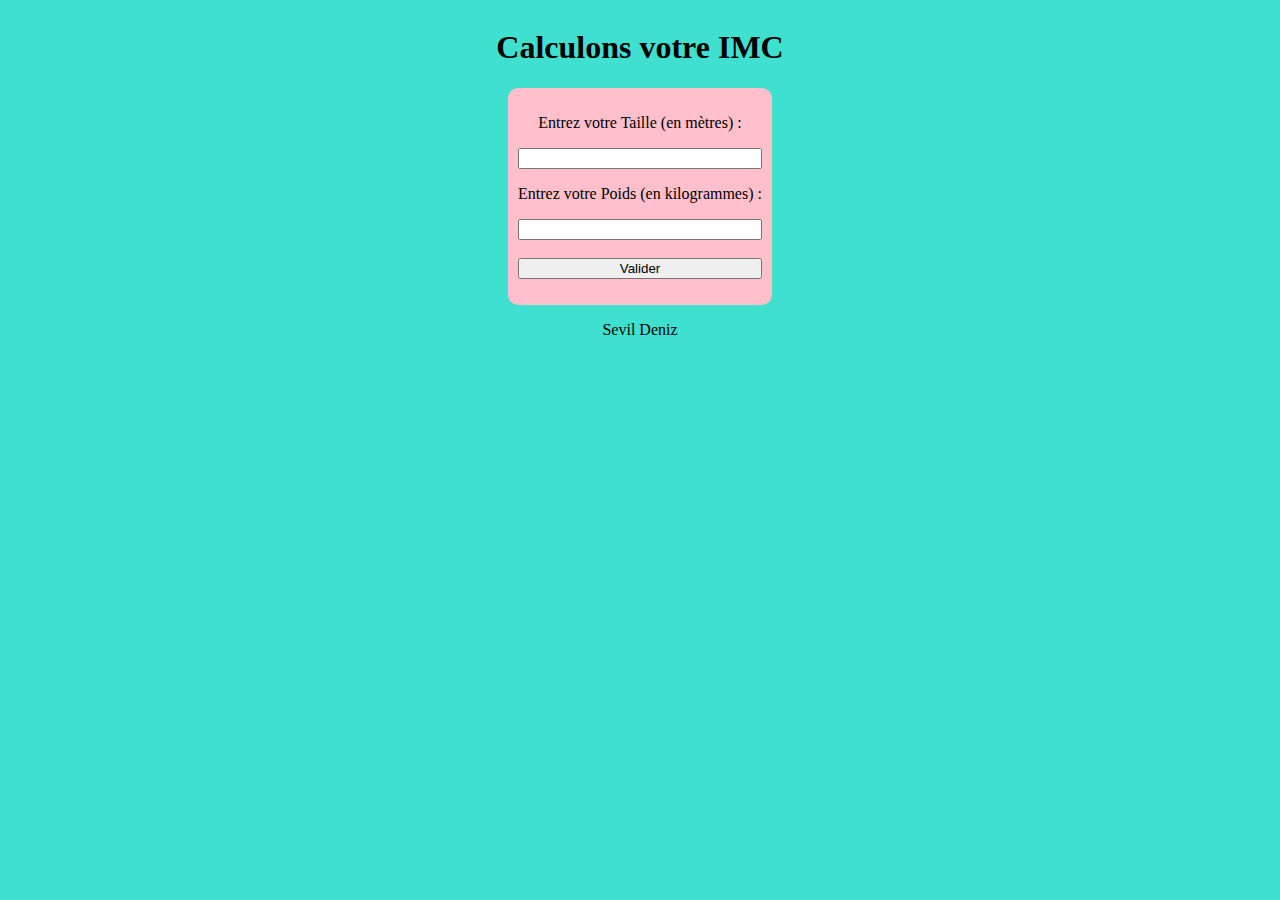
<file: IMC.html>
<!DOCTYPE html>
<html>
	<head>
		<meta charset="utf-8"/>
		<title>Calcul IMC</title>
		<link rel="stylesheet" href="styleTP4.css">
	</head>
	<body>
		<header> 
			<h1>Calculons votre IMC</h1>
		</header>
		
		<div class="conteneur">
			<p>Entrez votre Taille (en mètres) : </p>
			<input id="taille" />
			<p>Entrez votre Poids (en kilogrammes) : </p>
			<input id="masse" />
			<br>
			<button id="valider">Valider</button>
			<div>
				<p id="résultat"></p>
			</div>
		</div>
		
		<footer>
			<p>Sevil Deniz</p>
		</footer>
		
		<script src="scriptTP4.js"></script>
	</body>
</html>
</file>
<file: style.css>
/* Feuille de style pour la page accueil.html */


body {
    font-family: 'Arial', sans-serif;
    margin: 0;
    padding: 0;
    background-color: turquoise;  /* Couleur du fond */
    color: black; /* Couleur du texte */
}

header {
    background-color: #ADD8E6;  
    color: white;
    padding: 20px;
    text-align: center;
}

header h1 {
    font-size: 2.5em;
    margin: 0;
}

/* Menu de navigation */
ul {
    list-style-type: none;
    padding: 0;
    margin: 0;
    text-align: center;  
}

ul li {
    display: inline-block;
    margin: 10px;
}

ul li a {
    text-decoration: none;
    color: white;
    font-size: 1.2em;
    padding: 10px 20px;
    background-color: Turquoise;
    border-radius: 5px;
    transition: background-color 0.3s;
}

ul li a:hover {
    background-color: #0056b3;  
}


section {
    padding: 20px;
    margin: 20px;
    background-color: white;
    border-radius: 8px;
    box-shadow: 0 2px 5px rgba(0, 0, 0, 0.1);
}

section h3 {
    font-size: 1.8em;
    color: #333;
    margin-bottom: 10px;
}

section p {
    font-size: 1.1em;
    line-height: 1.6;
}

/* image */
section img {
    display: block;
    margin: 20px auto;
    max-width: 100%;
    height: auto;
    border-radius: 5px;
}

footer {
    background-color: #f1f1f1;
    padding: 10px;
    text-align: center;
    font-size: 0.9em;
    color: #555;
}

footer p {
    margin: 5px 0;
}

footer a {
    text-decoration: none;
    color: blue;
}

footer a:hover {
    color: blue;
}

/* Formulaire */
form {
    background-color: #f9f9f9;
    padding: 20px;
    border-radius: 8px;
    box-shadow: 0 2px 5px rgba(0, 0, 0, 0.1);
    max-width: 600px;
    margin: 20px auto;
}

form label {
    font-size: 1.1em;
    display: block;
    margin: 10px 0 5px;
}

form input[type="text"] {
    width: 100%;
    padding: 10px;
    margin-bottom: 10px;
    font-size: 1em;
    border: 1px solid #ddd;
    border-radius: 5px;
}

form input[type="submit"] {
    background-color: blue;
    color: white;
    border: none;
    padding: 10px 20px;
    font-size: 1.1em;
    border-radius: 5px;
    cursor: pointer;
}

form input[type="submit"]:hover {
    background-color: blue;
}
</file>
<file: style1.css>
/* Feuille de style pour la page biochimie.html, biocell.html et anatomie.html*/

body {
	color : black;
	font-family : Verdana, sans-serif;
	font-size : 11pt;
	background-color: #f4f4f4;
    margin: 0;
    padding: 0;
}

section{
	text-align : center;
	padding: 20px;
}

a { 
	color : purple;
	text-decoration : none ;
}

a:hover {
    color: #007BFF; /* Changement de couleur du lien quand on survole */
}

h1,h2,h3 {
	color : white;
	font-family : Arial, sans-serif;
	text-align : center;
	margin: 10px;
}

h2, h3 {
	background-color : green;
	border-bottom: 3px solid #333;
	margin-left : 10px;
	margin-right : 10px;
	text-decoration : underline;
	padding: 10px;
}

h4 {
    font-family: Arial, sans-serif;
    color: #333;
    font-size: 16px;
    margin: 10px 0;
}

/* Tableaux */
table {
    width: 100%;
    border-collapse: collapse;
    margin: 20px 0;
}

table, th, td {
    border: 1px solid #ccc;
    padding: 8px;
    text-align: left;
}

th {
    background-color: #f2f2f2;
    color: #333;
    font-weight: bold;
}

/* Images */

 img {
    border-radius: 8px;
    margin-bottom: 10px;
    transition: transform 0.3s ease-in-out;
}

img:hover {
    transform: scale(1.05); /* Effet zoom */
}

/* Flashcards biochimie */
.flashcard {
    background-color: #fff;
    padding: 15px;
    margin-bottom: 20px;
    border: 1px solid #ddd;
    border-radius: 8px;
    box-shadow: 0 2px 5px rgba(0, 0, 0, 0.1);
}

.question {
    font-size: 16px;
    color: #333;
    text-align: left; /* Aligner le texte à gauche */
}

.answer {
    display: none;
    font-weight: bold;
    margin-top: 10px;
    color:  magenta;
}

.flashcard:hover {
    background-color: #f9f9f9; /* Change la couleur quand on survole */
}

/* Formulaire */
form {
    background-color: #fff;
    padding: 20px;
    margin-top: 20px;
    border-radius: 8px;
    box-shadow: 0 2px 10px rgba(0, 0, 0, 0.1);
    width: 100%;
    max-width: 500px;
    margin-left: auto;
    margin-right: auto;
}

form input[type="text"] {
    width: 100%;
    padding: 8px;
    margin: 10px 0;
    border: 1px solid #ccc;
    border-radius: 4px;
}

form input[type="submit"] {
    background-color: #0056b3;
    color: white;
    border: none;
    padding: 10px 20px;
    cursor: pointer;
    border-radius: 4px;
    font-size: 16px;
}

form input[type="submit"]:hover {
    background-color: #007BFF; /* Changer au survol du bouton */
}

/* rendre mes paragraphes lisibles */
p {
    font-size: 14px;
    line-height: 1.6;
    margin: 10px 0;
}
</file>
<file: styleTP4.css>
body {
    background-color: turquoise ; 
	text-align : center ; 
	display : flex ;
	flex-direction : column ;
}

.conteneur {
    display : flex ;
	flex-direction : column ; 
	margin : 0 auto;
	border : 10px solid pink ; 
	padding : 10px solid pink ; 
	margin : 10px solid pink ; 
	background-color : pink ;
	border-radius : 10px ;
}

.conteneur #résultat {
   color : red
}
</file>
